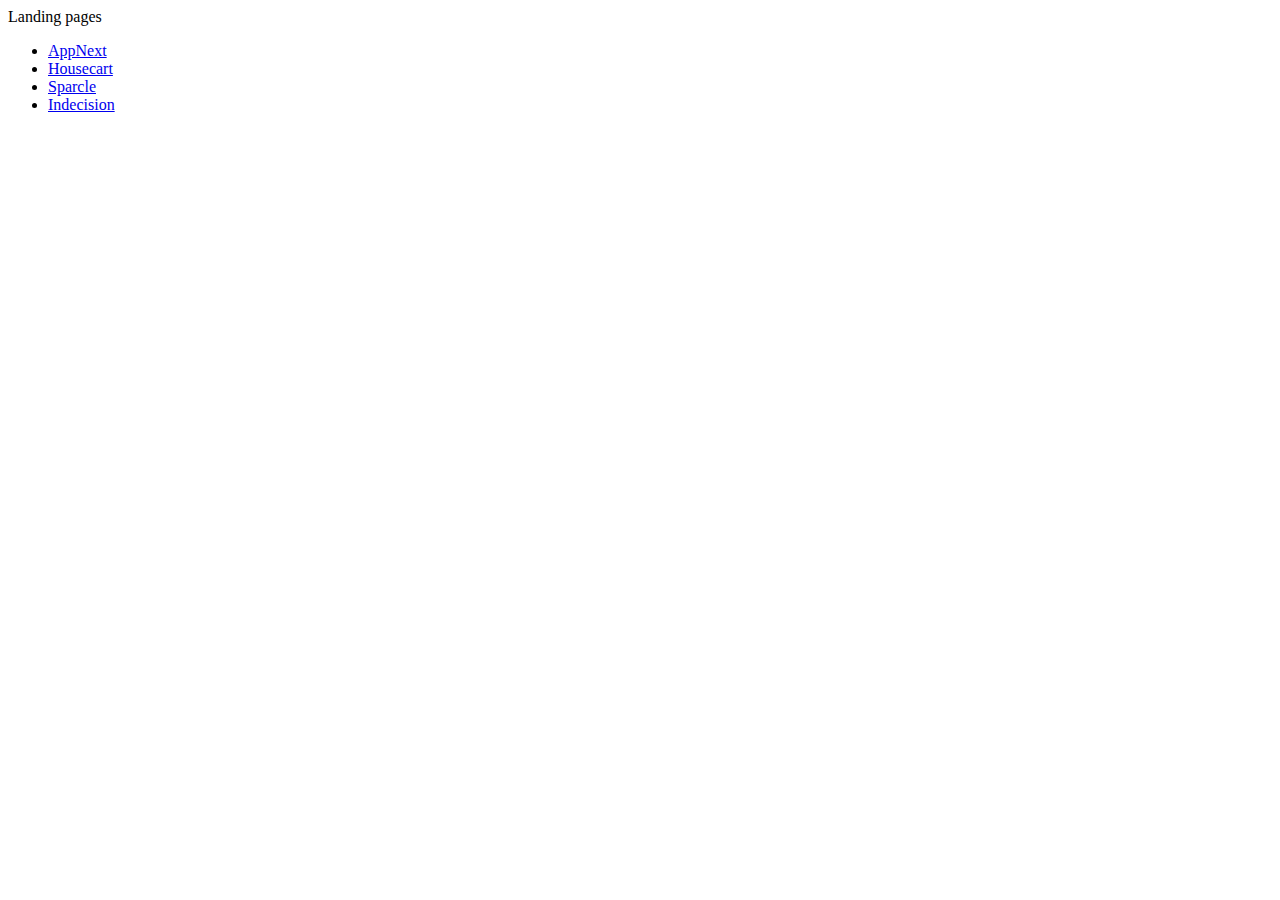
<file: index.html>
<!DOCTYPE html>
<html lang="en">
<head>
    <meta charset="UTF-8">
    <meta name="viewport" content="width=device-width, initial-scale=1.0">
    <meta http-equiv="X-UA-Compatible" content="ie=edge">
    <title>Landing pages</title>
</head>
<body>
    Landing pages
    <ul>
        <li><a href="AppNest/index.html">AppNext</a></li>
        <li><a href="Housecart/index.html">Housecart</a></li>
        <li><a href="Sparcle/index.html">Sparcle</a></li>
        <li><a href="Indecision/index.html">Indecision</a></li>
    </ul>
</body>
</html>
</file>
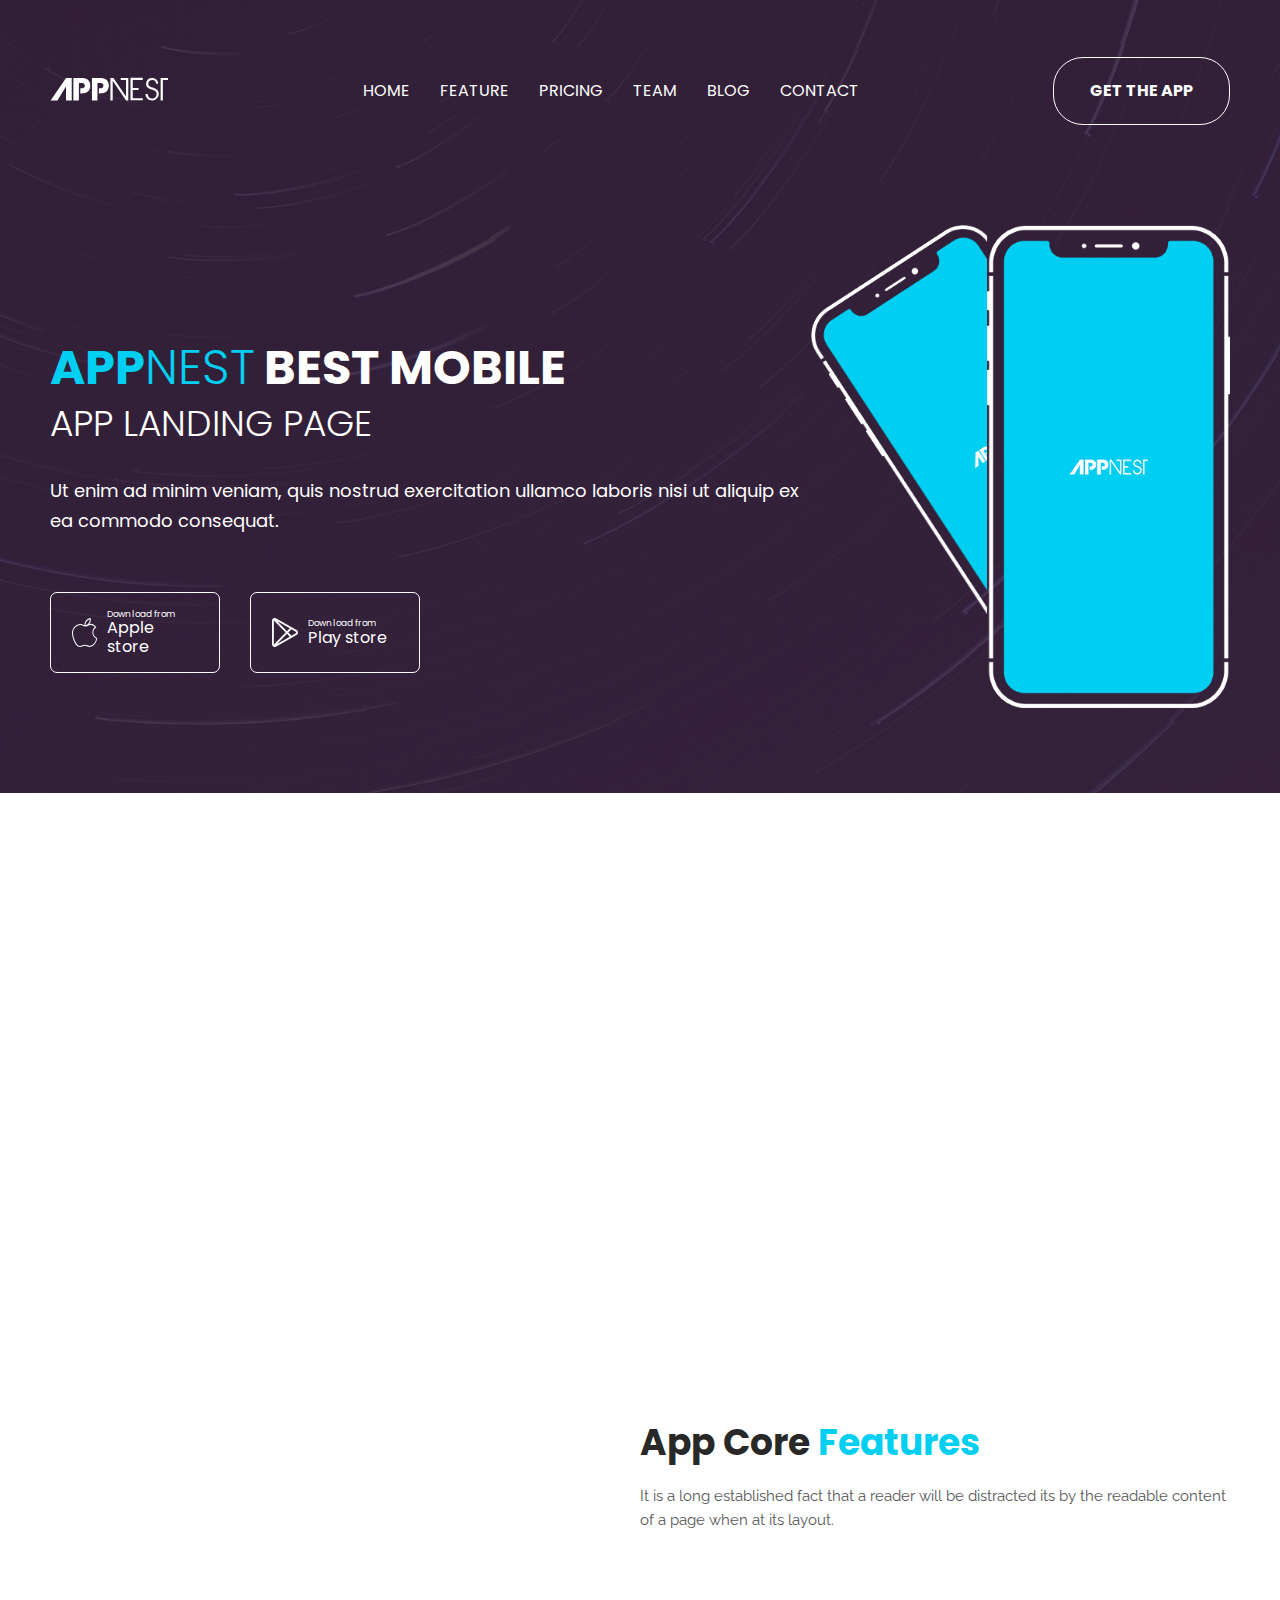
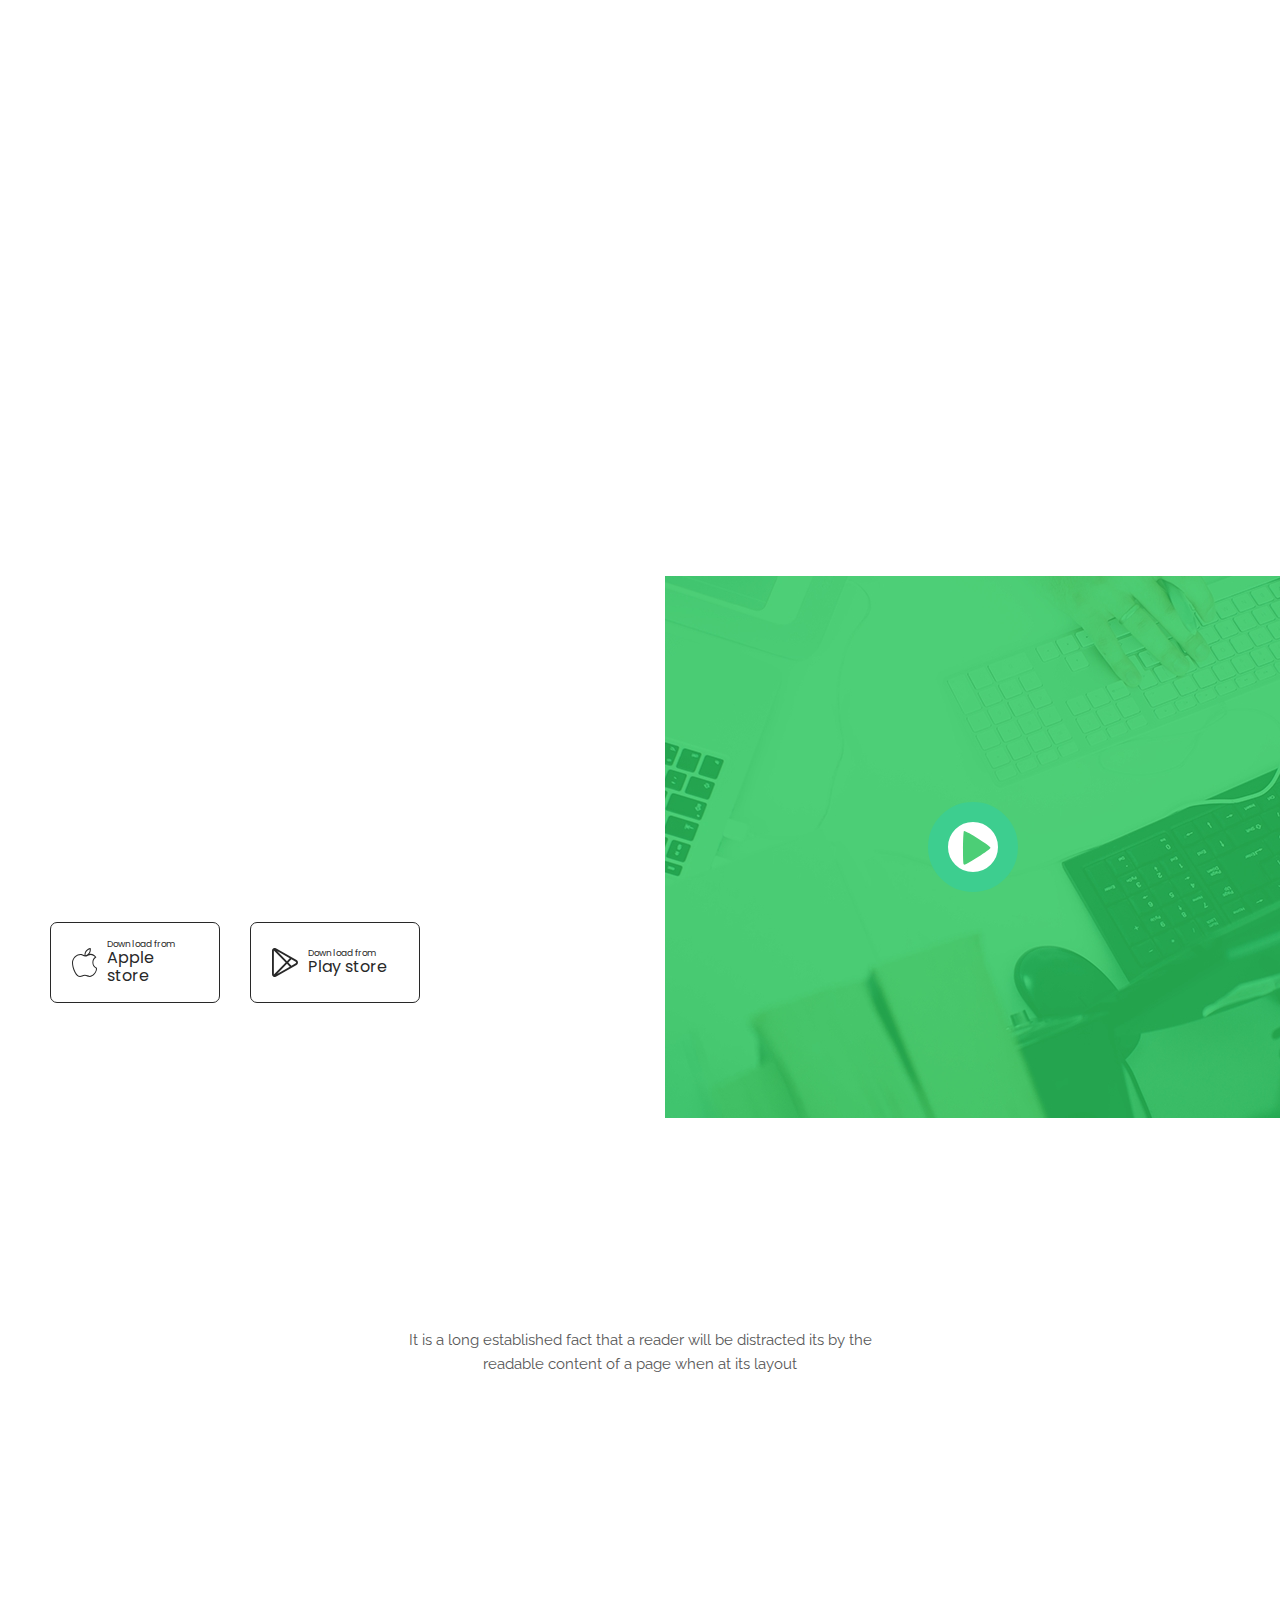
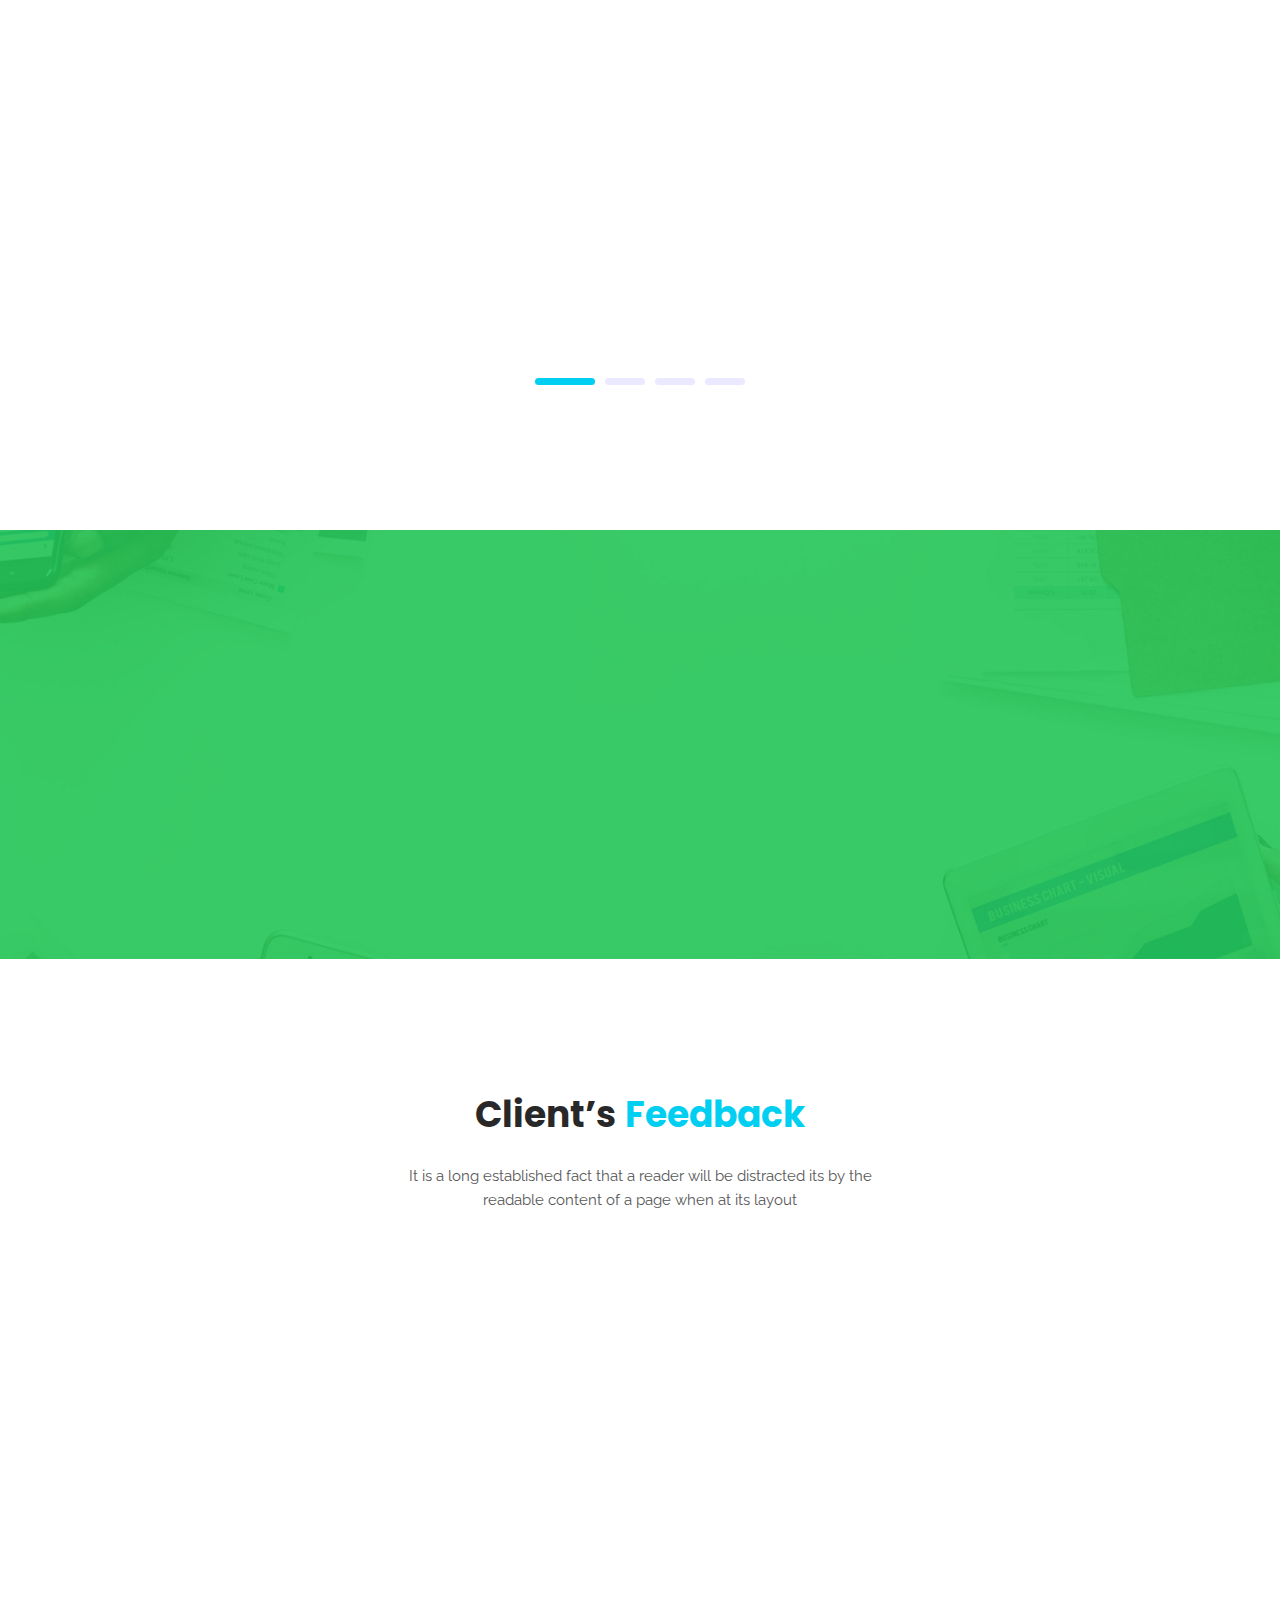
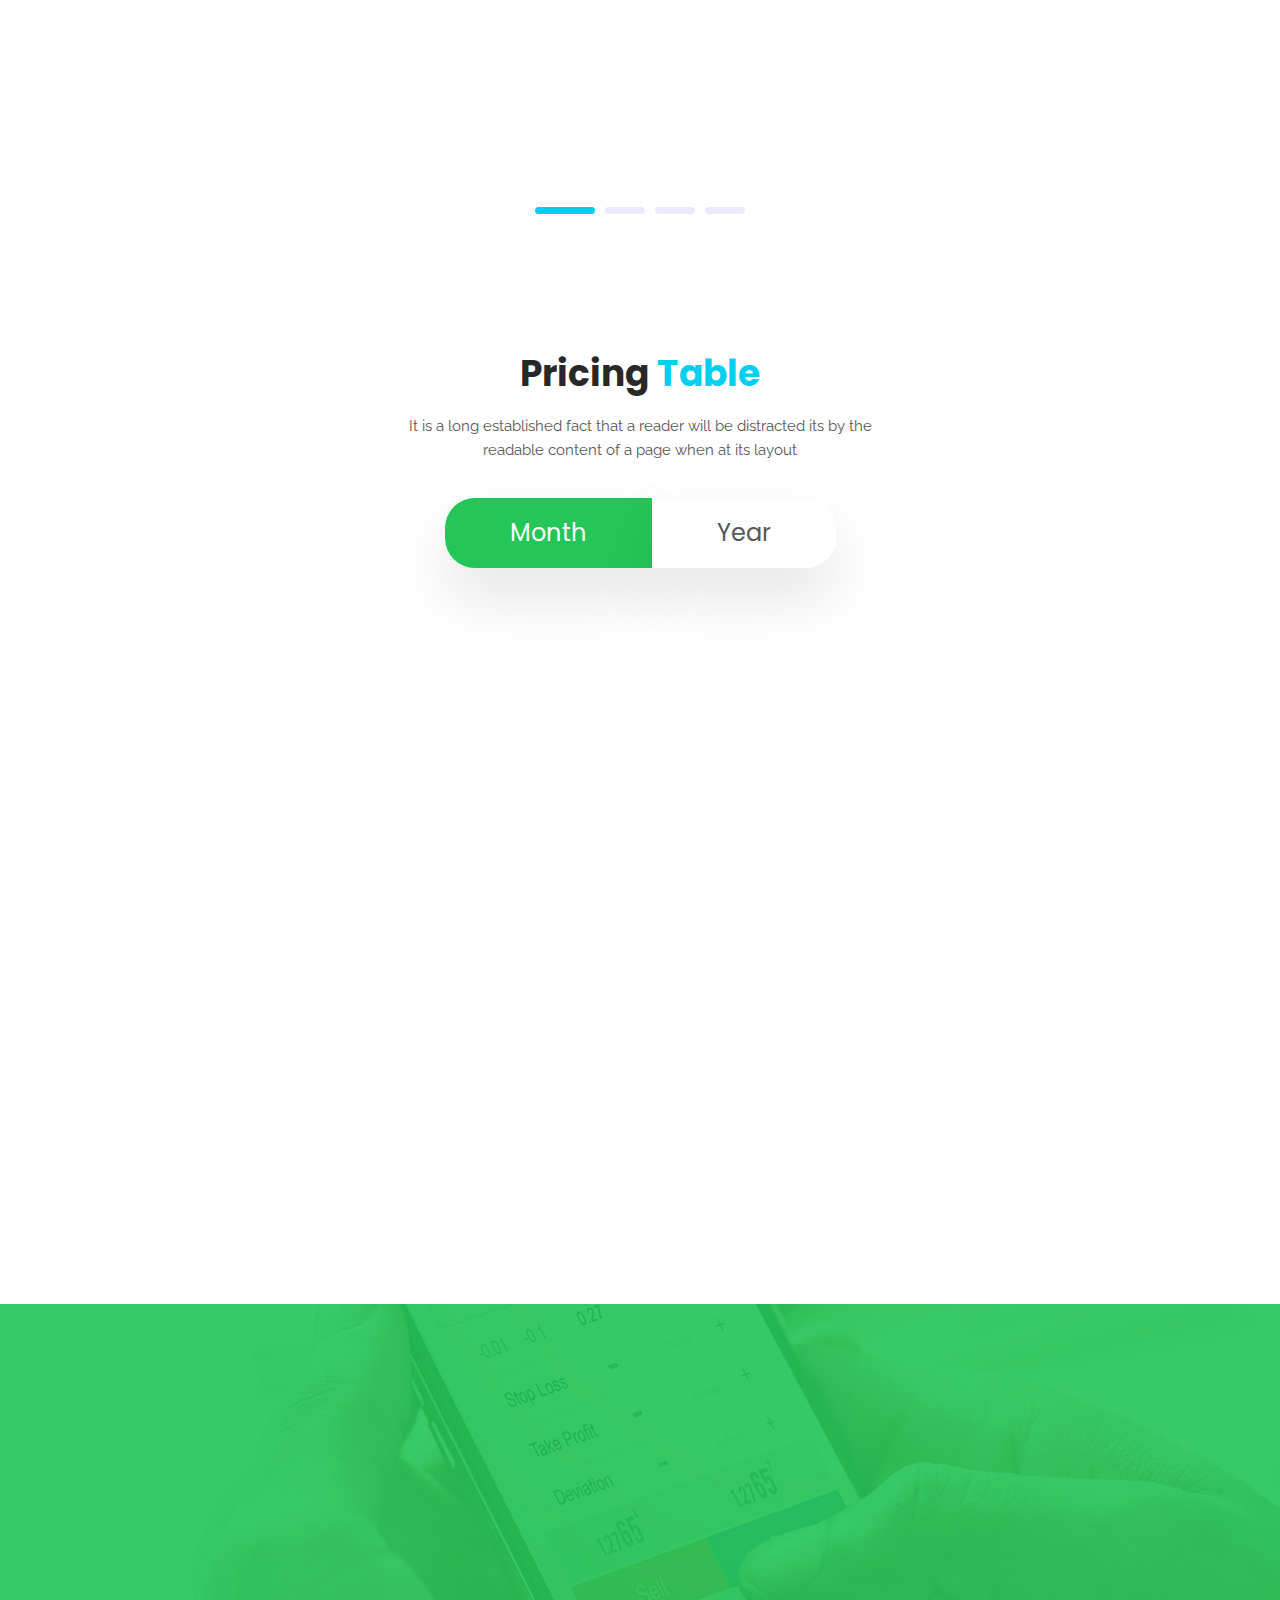
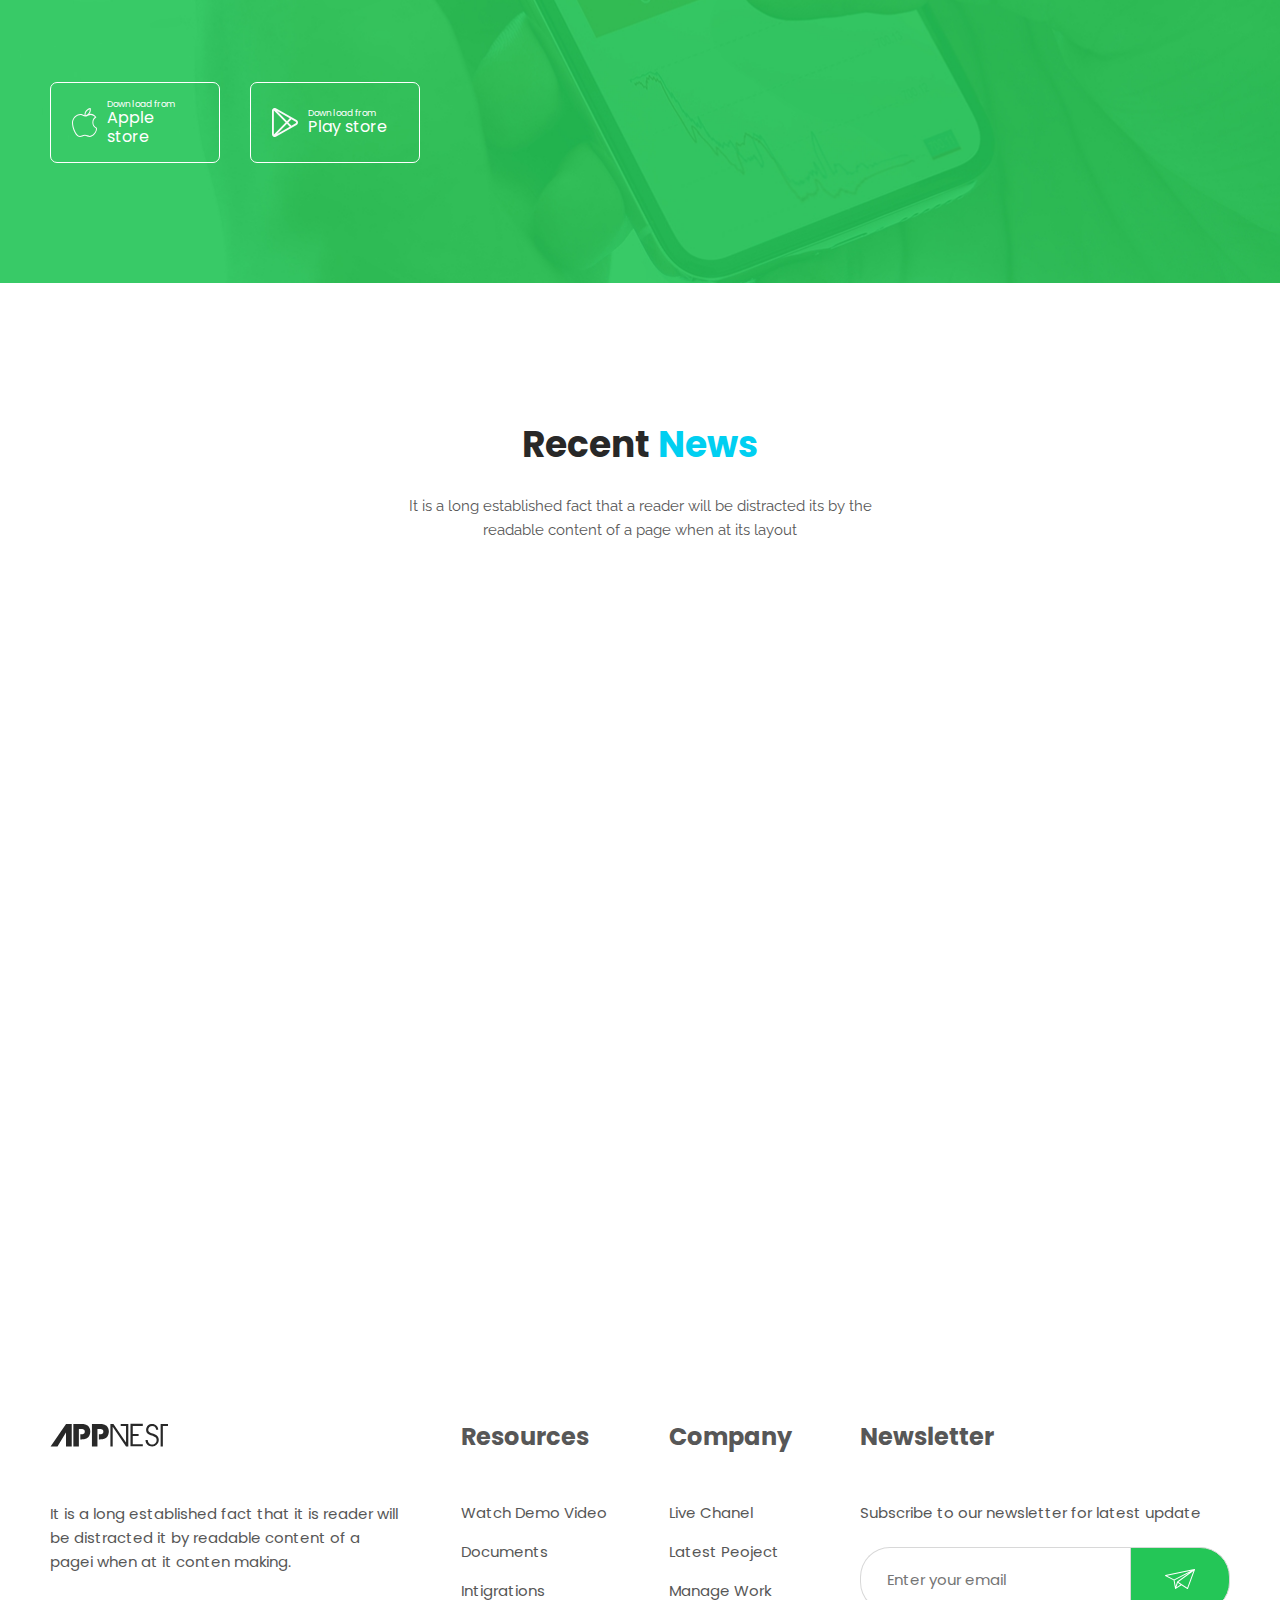
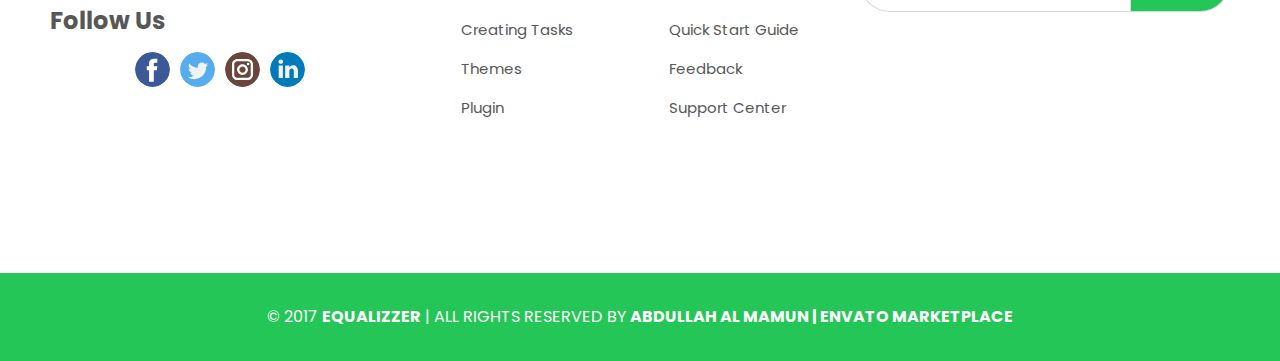
<file: AppNest/index.html>
<!DOCTYPE html><html lang="en"><head><meta charset="UTF-8"><meta name="viewport" content="width=device-width,initial-scale=1"><meta http-equiv="X-UA-Compatible" content="ie=edge"><title>App Nest</title><link rel="stylesheet" href="css/styles.min.css"><link href="https://fonts.googleapis.com/css?family=Poppins:300,400,700&display=swap" rel="stylesheet"><link href="https://fonts.googleapis.com/css?family=Raleway:400,500&display=swap" rel="stylesheet"></head><body id="body"><header id="head" class="section head"><div class="header"><a href="#" class="header__logo"><img src="icons/logo.svg" alt="logo"></a><ul class="header__nav"><li><a href="#" class="header__nav-link">Home</a></li><li><a href="#" class="header__nav-link">Feature</a></li><li><a href="#" class="header__nav-link">Pricing</a></li><li><a href="#" class="header__nav-link">Team</a></li><li><a href="#" class="header__nav-link">Blog</a></li><li><a href="#" class="header__nav-link">Contact</a></li></ul><a href="#" class="header__get-link" title="Get the app">Get the app</a></div><div class="head-promo"><div class="head-promo__body"><h1 class="head-promo__title fadeInRight animated wow"><span class="blue">App<span class="thin">nest</span></span> Best Mobile</h1><h2 class="head-promo__subtitle fadeInRight animated wow" data-wow-delay="0.4s">App Landing Page</h2><div class="head-promo__descr">Ut enim ad minim veniam, quis nostrud exercitation ullamco laboris nisi ut aliquip ex ea commodo consequat.</div><div class="store-links"><a href="#" class="store-link"><img src="icons/apple.svg" alt="Apple store" class="store-link__img"><div class="store-link__body">Download from <span>Apple store</span></div></a><a href="#" class="store-link"><img src="icons/play_store.svg" alt="Play store" class="store-link__img"><div class="store-link__body">Download from <span>Play store</span></div></a></div></div><div class="head-promo__img"><img src="img/iPhone_2x.png" alt="iphone"></div></div></header><div id="list" class="section list"><div class="list__item fadeInLeft animated wow" data-wow-delay="0.2s"><div class="list__item-symbol"><div class="list__item-circle"><div class="list__item-img"><img src="icons/item_1.svg" alt="item_1"></div></div></div><div class="list__item-body"><div class="list__item-title">Clean Design</div><div class="list__item-descr">Lorem has survived not only five top centuries, but also the leap intoelect typesetting changed.</div></div></div><div class="list__item fadeInUp animated wow" data-wow-delay="0.2s"><div class="list__item-symbol"><div class="list__item-circle"><div class="list__item-img"><img src="icons/item_2.svg" alt="item_2"></div></div></div><div class="list__item-body"><div class="list__item-title">User Friendly</div><div class="list__item-descr">Lorem has survived not only five top centuries, but also the leap intoelect typesetting changed.</div></div></div><div class="list__item fadeInUp animated wow" data-wow-delay="0.2s"><div class="list__item-symbol"><div class="list__item-circle"><div class="list__item-img"><img src="icons/item_3.svg" alt="item_3"></div></div></div><div class="list__item-body"><div class="list__item-title">Easy to Use</div><div class="list__item-descr">Lorem has survived not only five top centuries, but also the leap intoelect typesetting changed.</div></div></div><div class="list__item fadeInRight animated wow" data-wow-delay="0.2s"><div class="list__item-symbol"><div class="list__item-circle"><div class="list__item-img"><img src="icons/item_4.svg" alt="item_4"></div></div></div><div class="list__item-body"><div class="list__item-title">Branding</div><div class="list__item-descr">Lorem has survived not only five top centuries, but also the leap intoelect typesetting changed.</div></div></div></div><section id="features" class="section features"><div class="features__img fadeInLeft animated wow" data-wow-delay="0.2s"><img src="img/phone_2x.png" alt="phone_2x"></div><div class="features__body"><h2 class="title">App Core <span class="blue">Features</span></h2><div class="features__descr">It is a long established fact that a reader will be distracted its by the readable content of a page when at its layout.</div><div class="features__list"><div class="features__item fadeInRight animated wow" data-wow-delay="0.2s"><img src="icons/app_item_1.svg" alt="app_item" class="features__item-img"><div class="features__item-title">Premium Quality</div><div class="features__item-descr">Lorem has survived not only five to but also the leap.</div></div><div class="features__item fadeInRight animated wow" data-wow-delay="0.4s"><img src="icons/app_item_2.svg" alt="app_item" class="features__item-img"><div class="features__item-title">Retina Ready</div><div class="features__item-descr">Lorem has survived not only five to but also the leap.</div></div><div class="features__item fadeInRight animated wow" data-wow-delay="0.6s"><img src="icons/app_item_3.svg" alt="app_item" class="features__item-img"><div class="features__item-title">Top Class Security</div><div class="features__item-descr">Lorem has survived not only five to but also the leap.</div></div><div class="features__item fadeInRight animated wow" data-wow-delay="0.8s"><img src="icons/app_item_4.svg" alt="app_item" class="features__item-img"><div class="features__item-title">Excellent Support</div><div class="features__item-descr">Lorem has survived not only five to but also the leap.</div></div></div></div></section><section id="view" class="section view"><div class="view__body"><div class="view__wrapper"><h2 class="title fadeInLeft animated wow" data-wow-delay="0.2s">App Overview For Easy <span class="blue">Understanding</span></h2><div class="view__descr fadeInLeft animated wow" data-wow-delay="0.4s">It is a long established fact that a reader will be distracted its by the readable content of a page when at its layout. As opposed it conten making it look like readable English.</div><div class="store-links"><a href="#" class="store-link"><img src="icons/apple_black.svg" alt="Apple store" class="store-link__img"><div class="store-link__body">Download from <span>Apple store</span></div></a><a href="#" class="store-link"><img src="icons/play_store_black.svg" alt="Play store" class="store-link__img"><div class="store-link__body">Download from <span>Play store</span></div></a></div></div></div><div class="view__video"><button class="view__button"></button></div></section><section id="screen" class="section screen"><h2 class="title fadeInUp animated wow">Awesome <span class="blue">Screenshots</span></h2><div class="screen__descr">It is a long established fact that a reader will be distracted its by the readable content of a page when at its layout</div><div class="screen__list owl-carousel"><div class="screen__item fadeInLeft wow animated" data-wow-delay="0.2s"><div class="screen__overlay"><a href="#" class="screen__link">+</a></div><img src="img/screen_1.jpg" alt="screen_1"></div><div class="screen__item fadeInUp wow animated" data-wow-delay="0.2s"><div class="screen__overlay"><a href="#" class="screen__link">+</a></div><img src="img/screen_2.jpg" alt="screen_2"></div><div class="screen__item fadeInUp wow animated" data-wow-delay="0.2s"><div class="screen__overlay"><a href="#" class="screen__link">+</a></div><img src="img/screen_3.jpg" alt="screen_3"></div><div class="screen__item fadeInRight wow animated" data-wow-delay="0.2s"><div class="screen__overlay"><a href="#" class="screen__link">+</a></div><img src="img/screen_2.jpg" alt="screen_4"></div></div></section><div class="section users" id="users"><div class="users__list bounce animated wow" data-wow-delay="0.3s"><div class="users__item"><div class="users__wrapper"><img src="icons/250k_item.svg" alt="item" class="users__img"><div class="users__text"><span>250k</span> App Download</div></div></div><div class="users__item"><div class="users__wrapper"><img src="icons/100k_item.svg" alt="item" class="users__img"><div class="users__text"><span>100k</span> Active Users</div></div></div><div class="users__item"><div class="users__wrapper"><img src="icons/20+_item.svg" alt="item" class="users__img"><div class="users__text"><span>20+</span> Best Awards</div></div></div><div class="users__item"><div class="users__wrapper"><img src="icons/95_item.svg" alt="item" class="users__img"><div class="users__text"><span>95%</span> Happy Users</div></div></div></div></div><section id="feedback" class="section feedback"><h2 class="title">Client’s <span class="blue">Feedback</span></h2><div class="feedback__descr">It is a long established fact that a reader will be distracted its by the readable content of a page when at its layout</div><div class="feedback__clients owl-carousel"><div class="feedback-client flipInY animated wow" data-wow-delay="0.2s"><img src="img/client_1.png" alt="client_photo" class="feedback-client__img"><div class="feedback-client__name">Robert Colin</div><div class="feedback-client__company">Repto inc</div><div class="feedback-client__descr">Lorem Ipsum is simply dummy teix of the printing and typesetting ind Lorem has book.</div><div class="feedback-client__stars"><img src="icons/star.svg" alt="star"> <img src="icons/star.svg" alt="star"> <img src="icons/star.svg" alt="star"> <img src="icons/star.svg" alt="star"> <img src="icons/star.svg" alt="star"></div></div><div class="feedback-client flipInY animated wow" data-wow-delay="0.4s"><img src="img/client_2.png" alt="client_photo" class="feedback-client__img"><div class="feedback-client__name">Harry Cane</div><div class="feedback-client__company">Microsoft</div><div class="feedback-client__descr">Lorem Ipsum is simply dummy teix of the printing and typesetting ind Lorem has book.</div><div class="feedback-client__stars"><img src="icons/star.svg" alt="star"> <img src="icons/star.svg" alt="star"> <img src="icons/star.svg" alt="star"> <img src="icons/star.svg" alt="star"> <img src="icons/star.svg" alt="star"></div></div><div class="feedback-client flipInY animated wow" data-wow-delay="0.6s"><img src="img/client_3.png" alt="client_photo" class="feedback-client__img"><div class="feedback-client__name">Silve Adams</div><div class="feedback-client__company">Quark inc</div><div class="feedback-client__descr">Lorem Ipsum is simply dummy teix of the printing and typesetting industry. Lorem is Ipsum has been</div><div class="feedback-client__stars"><img src="icons/star.svg" alt="star"> <img src="icons/star.svg" alt="star"> <img src="icons/star.svg" alt="star"> <img src="icons/star.svg" alt="star"> <img src="icons/star.svg" alt="star"></div></div><div class="feedback-client flipInY animated wow" data-wow-delay="0.8s"><img src="img/client_2.png" alt="client_photo" class="feedback-client__img"><div class="feedback-client__name">Harry Cane</div><div class="feedback-client__company">Microsoft</div><div class="feedback-client__descr">Lorem Ipsum is simply dummy teix of the printing and typesetting ind Lorem has book.</div><div class="feedback-client__stars"><img src="icons/star.svg" alt="star"> <img src="icons/star.svg" alt="star"> <img src="icons/star.svg" alt="star"> <img src="icons/star.svg" alt="star"> <img src="icons/star.svg" alt="star"></div></div></div></section><section id="table" class="section table"><h2 class="title">Pricing <span class="blue">Table</span></h2><div class="table__descr">It is a long established fact that a reader will be distracted its by the readable content of a page when at its layout</div><div class="table__nav"><button class="table__nav-btn table__nav-btn_active">Month</button> <button class="table__nav-btn">Year</button></div><div class="table__list"><div class="table__item fadeInUp animated wow" data-wow-delay="0.2s"><div class="table__item-title">Starter</div><div class="table__item-price">$50</div><div class="table__item-period">Monthly</div><ul class="table__item-list"><li>10 GB file storage</li><li>10 Workspaces</li><li>Enhanced Security</li><li>20 Projects per month</li><li>Premium support</li></ul><button class="table__item-button">Sign Up Now</button></div><div class="table__item fadeInUp animated wow" data-wow-delay="0.6s"><div class="table__item-title">Professional</div><div class="table__item-price">$150</div><div class="table__item-period">Monthly</div><ul class="table__item-list"><li>10 GB file storage</li><li>10 Workspaces</li><li>Enhanced Security</li><li>20 Projects per month</li><li>Premium support</li></ul><button class="table__item-button">Sign Up Now</button></div><div class="table__item fadeInUp animated wow" data-wow-delay="0.4s"><div class="table__item-title">Premium</div><div class="table__item-price">$250</div><div class="table__item-period">Monthly</div><ul class="table__item-list"><li>10 GB file storage</li><li>10 Workspaces</li><li>Enhanced Security</li><li>20 Projects per month</li><li>Premium support</li></ul><button class="table__item-button">Sign Up Now</button></div></div><div class="table__list table__list_year"><div class="table__item"><div class="table__item-title">Starter</div><div class="table__item-price">$400</div><div class="table__item-period">Per year</div><ul class="table__item-list"><li>100 GB file storage</li><li>100 Workspaces</li><li>Enhanced Security</li><li>200 Projects per month</li><li>Premium support</li></ul><button class="table__item-button">Sign Up Now</button></div><div class="table__item"><div class="table__item-title">Professional</div><div class="table__item-price">$1200</div><div class="table__item-period">Per year</div><ul class="table__item-list"><li>100 GB file storage</li><li>100 Workspaces</li><li>Enhanced Security</li><li>200 Projects per month</li><li>Premium support</li></ul><button class="table__item-button">Sign Up Now</button></div><div class="table__item"><div class="table__item-title">Premium</div><div class="table__item-price">$1900</div><div class="table__item-period">Per year</div><ul class="table__item-list"><li>100 GB file storage</li><li>100 Workspaces</li><li>Enhanced Security</li><li>200 Projects per month</li><li>Premium support</li></ul><button class="table__item-button">Sign Up Now</button></div></div></section><section id="new" class="section new"><div class="new__body"><h2 class="new__title fadeInLeft animated wow" data-wow-delay="0.2s">Now Appnest avaliable Get This App Now</h2><div class="new__descr fadeInLeft animated wow" data-wow-delay="0.4s">It is a long established fact that a reader will be distracted its by the readable content of a page when at its layout. As opposed it conten making it look like readable English.</div><div class="store-links"><a href="#" class="store-link"><img src="icons/apple.svg" alt="Apple store" class="store-link__img"><div class="store-link__body">Download from <span>Apple store</span></div></a><a href="#" class="store-link"><img src="icons/play_store.svg" alt="Play store" class="store-link__img"><div class="store-link__body">Download from <span>Play store</span></div></a></div></div><div class="new__img fadeInRight animated wow" data-wow-delay="0.2s"><img src="img/new_phone.png" alt="phone"></div></section><section id="recent" class="section recent"><h2 class="title">Recent <span class="blue">News</span></h2><div class="recent__descr">It is a long established fact that a reader will be distracted its by the readable content of a page when at its layout</div><div class="recent__list"><div class="recent__item flipInX animated wow" data-wow-delay="0.2s"><img src="img/recent_1.jpg" alt="news" class="recent__img"><div class="recent__body"><div class="recent__item-title">Exclusive Post For You</div><div class="recent__info"><span>Posted By</span> : Admin | 07 Sep, 2018</div><div class="recent__item-descr">Ut enim ad minim veniquis nostrud lieon tear exercitation ullamco.If you use this site to donating a bandwidth bill.</div><a href="#" class="recent__link">Read More</a></div></div><div class="recent__item flipInX animated wow" data-wow-delay="0.6s"><img src="img/recent_2.jpg" alt="news" class="recent__img"><div class="recent__body"><div class="recent__item-title">Design Theory</div><div class="recent__info"><span>Posted By</span> : Admin | 07 Sep, 2018</div><div class="recent__item-descr">Ut enim ad minim veniquis nostrud lieon tear exercitation ullamco.If you use this site to donating a bandwidth bill.</div><a href="#" class="recent__link">Read More</a></div></div><div class="recent__item flipInX animated wow" data-wow-delay="0.4s"><img src="img/recent_3.jpg" alt="news" class="recent__img"><div class="recent__body"><div class="recent__item-title">Techknology & Ideas</div><div class="recent__info"><span>Posted By</span> : Admin | 07 Sep, 2018</div><div class="recent__item-descr">Ut enim ad minim veniquis nostrud lieon tear exercitation ullamco.If you use this site to donating a bandwidth bill.</div><a href="#" class="recent__link">Read More</a></div></div></div></section><div id="officials" class="section officials"><div class="officials__wrapper"><div class="officials__item"><a href="#" class="officials__logo"><img src="icons/logo_black.svg" alt="logo"></a><div class="officials__body"><div class="officials__descr">It is a long established fact that it is reader will be distracted it by readable content of a pagei when at it conten making.</div><div class="officials__title">Follow Us</div><div class="officials__links"><a href="#" class="officials__link" title="Facebook"></a> <a href="#" class="officials__link" title="Twitter"></a> <a href="#" class="officials__link" title="Instagram"></a> <a href="#" class="officials__link" title="Linkedin"></a></div></div></div><div class="officials__item"><div class="officials__title">Resources</div><div class="officials__body"><ul class="officials__list"><li>Watch Demo Video</li><li>Documents</li><li>Intigrations</li><li>Creating Tasks</li><li>Themes</li><li>Plugin</li></ul></div></div><div class="officials__item"><div class="officials__title">Company</div><div class="officials__body"><ul class="officials__list"><li>Live Chanel</li><li>Latest Peoject</li><li>Manage Work</li><li>Quick Start Guide</li><li>Feedback</li><li>Support Center</li></ul></div></div><div class="officials__item"><div class="officials__title">Newsletter</div><div class="officials__body"><div class="officials__text">Subscribe to our newsletter for latest update</div><form class="officials__form"><input type="email" placeholder="Enter your email"> <button></button></form></div></div></div></div><footer id="footer" class="section footer"><div class="footer__rights">© 2017 <span>Equalizzer</span> | All Rights Reserved By <span>Abdullah Al Mamun | Envato Marketplace</span></div></footer><script src="https://code.jquery.com/jquery-3.4.1.min.js"></script><script src="js/owl.carousel.min.js"></script><script src="js/wow.min.js"></script><script src="js/script.min.js"></script></body></html>
</file>
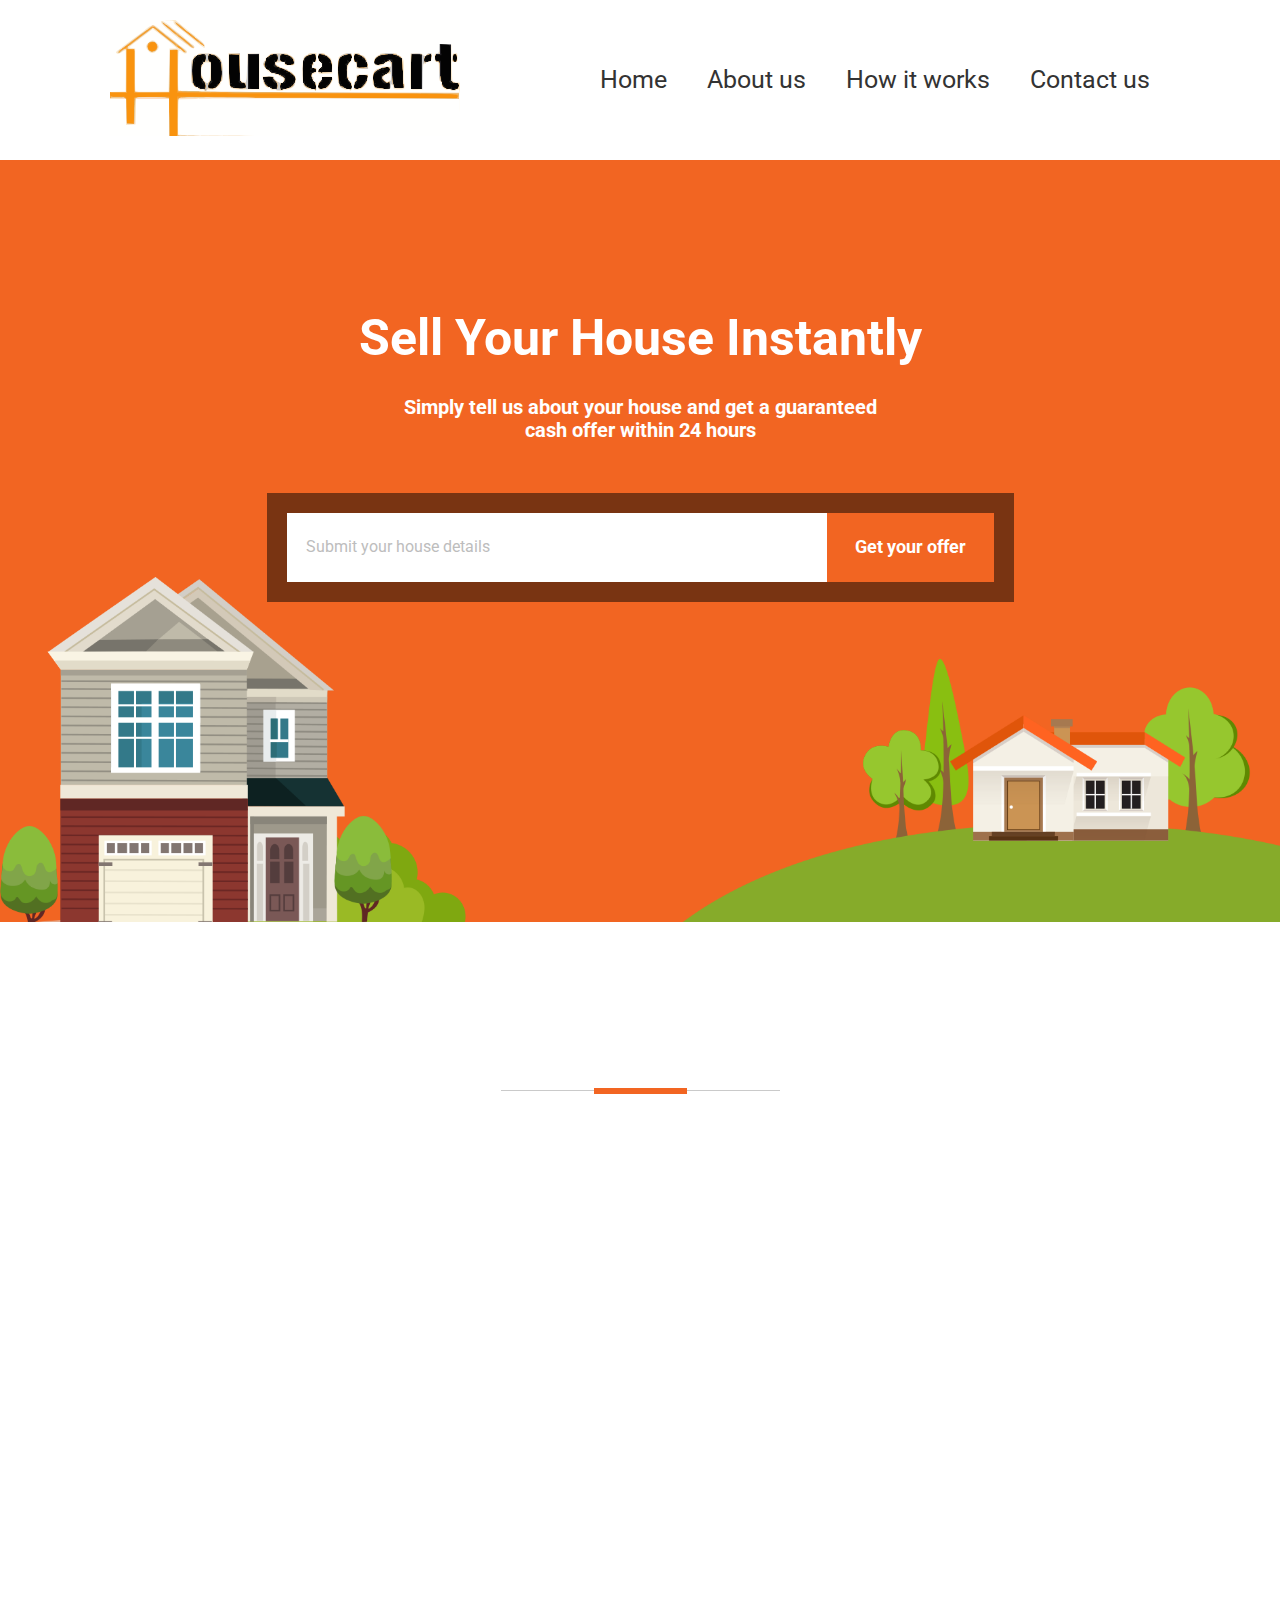
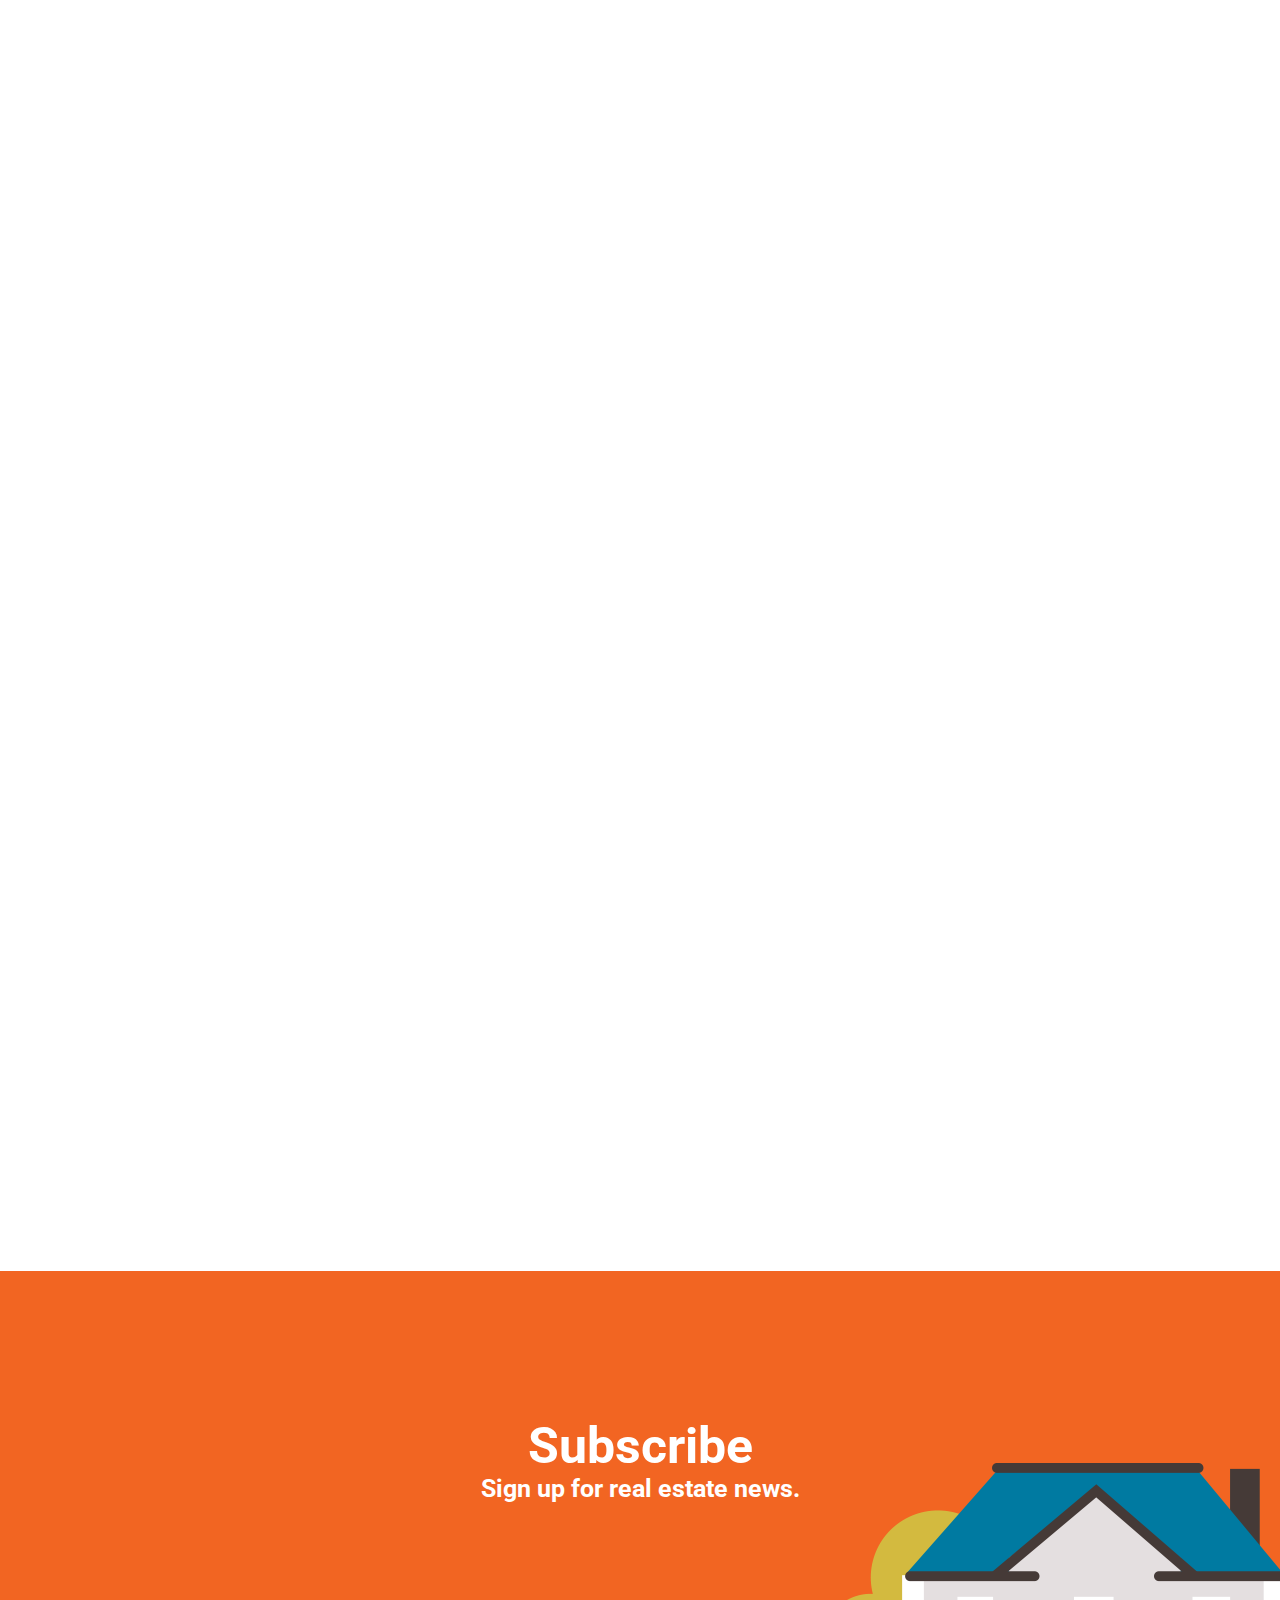
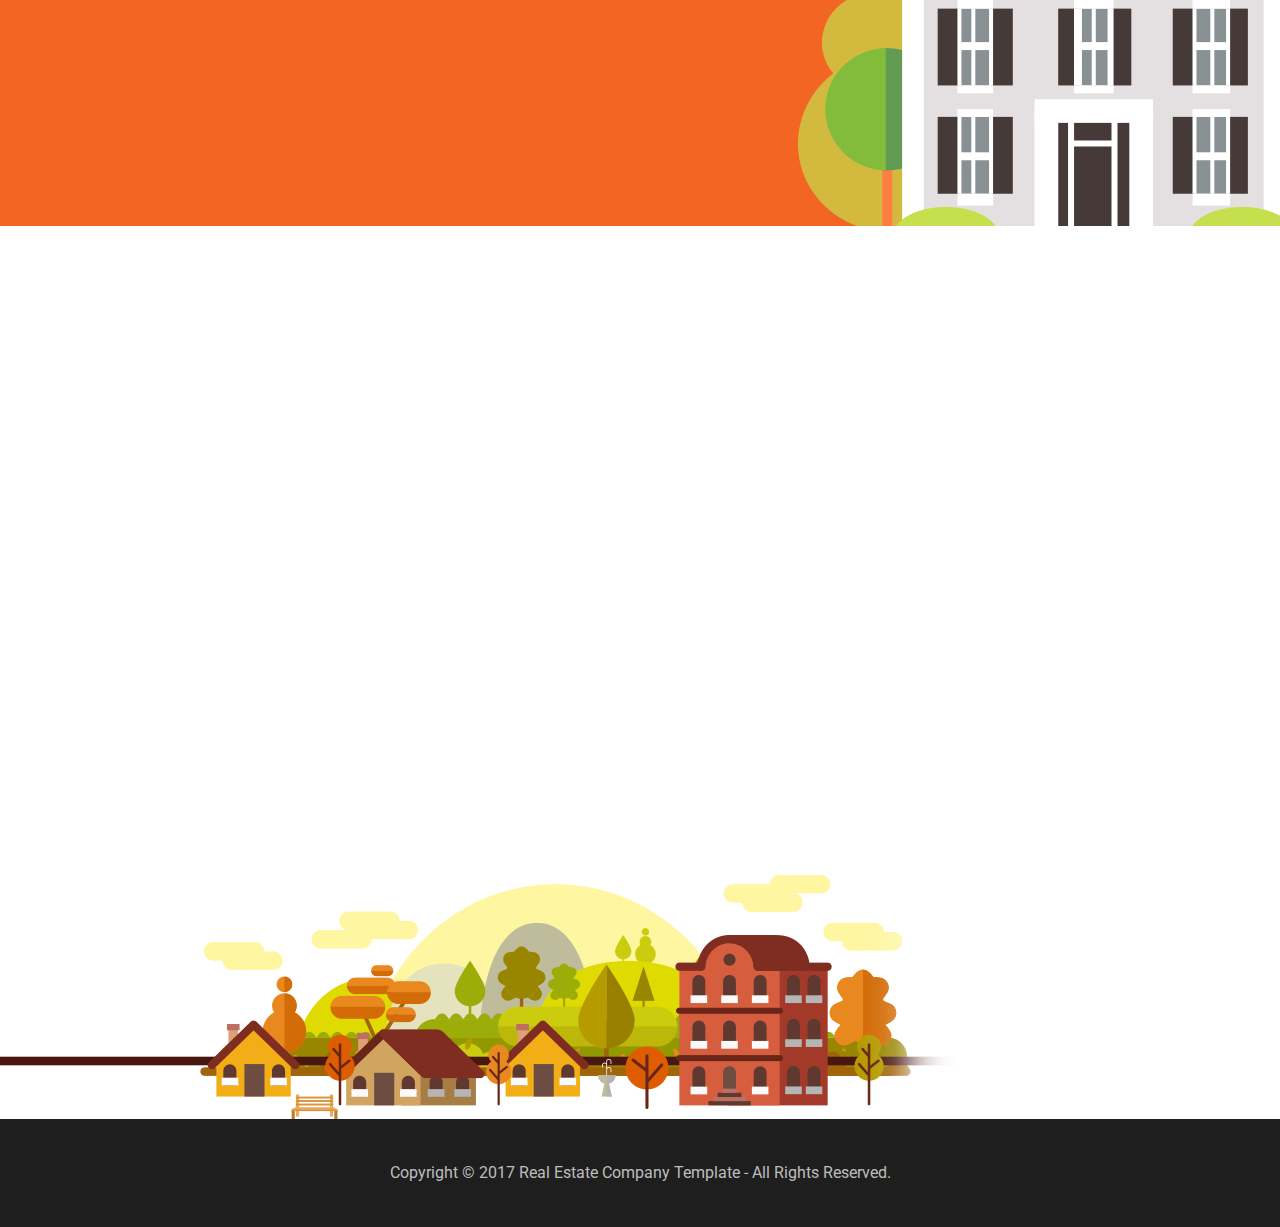
<file: Housecart/index.html>
<!DOCTYPE html><html lang="en"><head><meta charset="UTF-8"><meta name="viewport" content="width=device-width,initial-scale=1"><meta http-equiv="X-UA-Compatible" content="ie=edge"><title>Housecart</title><link rel="stylesheet" href="css/styles.min.css"><link href="https://fonts.googleapis.com/css?family=Roboto:400,500,700&display=swap&subset=cyrillic" rel="stylesheet"></head><body><header class="section header"><a href="#" class="header__logo"><img src="img/logo.svg" alt="logo"></a><nav><ul class="header__list"><li><a href="#" class="header__link">Home</a></li><li><a href="#" class="header__link">About us</a></li><li><a href="#" class="header__link">How it works</a></li><li><a href="#" class="header__link">Contact us</a></li></ul></nav></header><section class="section promo"><h1 class="title flipInX animated wow" data-wow-delay=".2s">Sell Your House Instantly</h1><div class="promo__descr">Simply tell us about your house and get a guaranteed cash offer within 24 hours</div><div class="promo__form lightSpeedIn animated wow" data-wow-delay=".2s"><form class="form"><input class="input" type="text" placeholder="Submit your house details"> <button class="btn btn_promed">Get your offer</button></form></div></section><section class="section features"><h2 class="title title_black fadeInUp animated wow" data-wow-delay=".3s">Key Features</h2><div class="features__separator"><div></div><div></div><div></div></div><div class="features__list"><div class="features__item fadeInLeft animated wow" data-wow-delay=".5s"><div class="features__img"><img src="icons/feature_1.svg" alt="feature_1"></div><div class="feature__content"><div class="features__title">No Viewing or Showing to Stragers</div><div class="features__descr">Nervous about your property adventure? Don’t be. Whether you're getting ready to buy or sell, in the middle of it, or just looking for some answers, our top-notch skills ensure you get the best experience possible. It’s what we love to do.</div></div></div><div class="features__item fadeInUp animated wow" data-wow-delay=".5s"><div class="features__img"><img src="icons/feature_2.svg" alt="feature_2"></div><div class="features__content"><div class="features__title">Save Thousands of Dollars in Agent fees</div><div class="features__descr">Large or small, condo or mansion, we can find it and get it for you at the price that's right. TICs? Fixer-uppers? Luxury? We can help with all of it. We always have a current list of available properties for you to check out.</div></div></div><div class="features__item fadeInRight animated wow" data-wow-delay=".5s"><div class="features__img"><img src="icons/feature_3.svg" alt="feature_3"></div><div class="features__content"><div class="features__title">No Viewing or Showing to Stragers</div><div class="features__descr">Nervous about your property adventure? Don’t be. Whether you're getting ready to buy or sell, in the middle of it, or just looking for some answers, our top-notch skills ensure you get the best experience possible. It’s what we love to do.</div></div></div></div></section><section class="section steps"><div class="steps-outer"><div class="steps__video fadeInLeft animated wow" data-wow-delay=".3s"><img src="img/steps.jpg" alt="video" class="steps__img"> <a href="#" class="steps__link"></a></div><div class="steps__content"><h2 class="title title_black fadeInUpBig animated wow">3 Easy Steps</h2><div class="steps__list"><div class="steps__item fadeInRight animated wow" data-wow-delay=".3s"><div class="steps__item-num">01</div><div class="steps__item-content"><div class="steps__item-title">Submit your house details</div><div class="steps__item-descr">Fill a quick form with details of your house</div></div></div><div class="steps__item fadeInRight animated wow" data-wow-delay=".5s"><div class="steps__item-num">02</div><div class="steps__item-content"><div class="steps__item-title">Receive an Offer in 24 hours</div><div class="steps__item-descr">We review your details and submit you all cash offer based on market price</div></div></div><div class="steps__item fadeInRight animated wow" data-wow-delay=".7s"><div class="steps__item-num">03</div><div class="steps__item-content"><div class="steps__item-title">You Accept and Close3</div><div class="steps__item-descr">You can accept the offer, from offer to close within 3 days</div></div></div></div></div></div></section><section class="section qa"><div class="qa__list"><div class="qa__item flipInY animated wow" data-wow-delay=".3s"><div class="qa__item-title">Quastions</div><div class="qa__item-point">How long will it take to sell?</div><div class="qa__item-point">Do I have to repair my house before selling?</div><div class="qa__item-point">Do I have to pay for any advertising fees?</div></div><div class="qa__item flipInY animated wow" data-wow-delay=".5s"><div class="qa__item-title">Housecart</div><div class="qa__item-point">From offer to close 3-4 days</div><div class="qa__item-point">Not at all We take care of all your repairs.</div><div class="qa__item-point">No at all There is no advertising fee, we buy your house as it is</div></div><div class="qa__item flipInY animated wow" data-wow-delay=".7s"><div class="qa__item-title">Traditional real estate</div><div class="qa__item-point">Typically 90 days and even more</div><div class="qa__item-point">Always You will have to repair and make your house attractive house before selling</div><div class="qa__item-point">Usually $2000 plus agent fees On average you will end up spending upwards of $10k</div></div></div></section><section class="section subscribe"><h2 class="title">Subscribe</h2><div class="subscribe__subtitle">Sign up for real estate news.</div><div class="subscribe__form lightSpeedIn animated wow" data-wow-delay=".3s"><form class="form"><input type="text" class="input input_subscribed" placeholder="Enter your email address"> <button class="btn btn_subscribed">Submit</button></form></div></section><section class="section sell"><div class="sell-outer"><div class="sell__instantly fadeInLeft animated wow" data-wow-delay=".5s"><h2 class="sell__title">Sell Your House Instantly</h2><div class="sell__descr">Simply tell us about your house and get a guaranteed cash offer within 24 hours</div><form class="sell__form-instantly"><input type="text" placeholder="Submit your house details"> <button class="btn btn_instant">Get your offer</button></form></div><div class="sell__getintouch fadeInRight animated wow" data-wow-delay=".5s"><div class="sell__subtitle">Get in Touch</div><form class="sell__form-getintouch"><input name="name" type="text" placeholder="Your name"> <input name="email" type="email" placeholder="Your email address"> <input name="number" type="tel" placeholder="Your phone number"> <input name="subject" type="text" placeholder="Subject"> <textarea name="message" placeholder="Leave a message">

                    </textarea> <button class="btn btn_getintouch">Submit Now</button></form></div></div></section><footer class="section footer"><div class="footer__rights">Copyright © 2017 Real Estate Company Template - All Rights Reserved.</div></footer><script src="js/wow.min.js"></script><script src="js/script.min.js"></script></body></html>
</file>
<file: AppNest/css/styles.min.css>
/*! normalize.css v8.0.1 | MIT License | github.com/necolas/normalize.css */html{line-height:1.15;-webkit-text-size-adjust:100%}body{margin:0}main{display:block}h1{font-size:2em;margin:.67em 0}hr{box-sizing:content-box;height:0;overflow:visible}pre{font-family:monospace,monospace;font-size:1em}a{background-color:transparent}abbr[title]{border-bottom:none;text-decoration:underline;-webkit-text-decoration:underline dotted;text-decoration:underline dotted}b,strong{font-weight:bolder}code,kbd,samp{font-family:monospace,monospace;font-size:1em}small{font-size:80%}sub,sup{font-size:75%;line-height:0;position:relative;vertical-align:baseline}sub{bottom:-.25em}sup{top:-.5em}img{border-style:none}button,input,optgroup,select,textarea{font-family:inherit;font-size:100%;line-height:1.15;margin:0}button,input{overflow:visible}button,select{text-transform:none}[type=button],[type=reset],[type=submit],button{-webkit-appearance:button}[type=button]::-moz-focus-inner,[type=reset]::-moz-focus-inner,[type=submit]::-moz-focus-inner,button::-moz-focus-inner{border-style:none;padding:0}[type=button]:-moz-focusring,[type=reset]:-moz-focusring,[type=submit]:-moz-focusring,button:-moz-focusring{outline:1px dotted ButtonText}fieldset{padding:.35em .75em .625em}legend{box-sizing:border-box;color:inherit;display:table;max-width:100%;padding:0;white-space:normal}progress{vertical-align:baseline}textarea{overflow:auto}[type=checkbox],[type=radio]{box-sizing:border-box;padding:0}[type=number]::-webkit-inner-spin-button,[type=number]::-webkit-outer-spin-button{height:auto}[type=search]{-webkit-appearance:textfield;outline-offset:-2px}[type=search]::-webkit-search-decoration{-webkit-appearance:none}::-webkit-file-upload-button{-webkit-appearance:button;font:inherit}details{display:block}summary{display:list-item}template{display:none}[hidden]{display:none}h1,h2,h3,h4,h5,h6,p,ul{margin:0;padding:0}button,input,textarea{outline:0;border:none}button{cursor:pointer}li{list-style-type:none}a{text-decoration:none}*{box-sizing:border-box;font-family:Poppins,sans-serif}.section{padding-left:calc(50% - 590px);padding-right:calc(50% - 590px)}.head{background:url(../img/header_promo.jpg) center center/cover no-repeat;padding-top:57px;padding-bottom:80px;color:#fff}.head a{color:#fff}.blue{color:#00cff1}.thin{font-weight:300}#body .owl-dots{display:block!important;margin-top:60px}#body .owl-dots .owl-dot{width:40px;height:7px;border-radius:8px;background-color:#ebe9ff;transition-duration:.5s;margin:0 5px}#body .owl-dots .active{width:60px;background-color:#00cff1}.owl-carousel,.owl-carousel .owl-item{-webkit-tap-highlight-color:transparent;position:relative}.owl-carousel{display:none;width:100%;z-index:1}.owl-carousel .owl-stage{position:relative;touch-action:manipulation;-moz-backface-visibility:hidden}.owl-carousel .owl-stage:after{content:".";display:block;clear:both;visibility:hidden;line-height:0;height:0}.owl-carousel .owl-stage-outer{position:relative;overflow:hidden;-webkit-transform:translate3d(0,0,0)}.owl-carousel .owl-item,.owl-carousel .owl-wrapper{-webkit-backface-visibility:hidden;-moz-backface-visibility:hidden;-ms-backface-visibility:hidden;-webkit-transform:translate3d(0,0,0);-moz-transform:translate3d(0,0,0);-ms-transform:translate3d(0,0,0)}.owl-carousel .owl-item{min-height:1px;float:left;-webkit-backface-visibility:hidden;-webkit-touch-callout:none}.owl-carousel .owl-item img{display:block;width:100%}.owl-carousel .owl-dots.disabled,.owl-carousel .owl-nav.disabled{display:none}.no-js .owl-carousel,.owl-carousel.owl-loaded{display:block}.owl-carousel .owl-dot,.owl-carousel .owl-nav .owl-next,.owl-carousel .owl-nav .owl-prev{cursor:pointer;-webkit-user-select:none;-moz-user-select:none;-ms-user-select:none;user-select:none}.owl-carousel .owl-nav button.owl-next,.owl-carousel .owl-nav button.owl-prev,.owl-carousel button.owl-dot{background:0 0;color:inherit;border:none;padding:0!important;font:inherit}.owl-carousel.owl-loading{opacity:0;display:block}.owl-carousel.owl-hidden{opacity:0}.owl-carousel.owl-refresh .owl-item{visibility:hidden}.owl-carousel.owl-drag .owl-item{touch-action:pan-y;-webkit-user-select:none;-moz-user-select:none;-ms-user-select:none;user-select:none}.owl-carousel.owl-grab{cursor:move;cursor:-webkit-grab;cursor:grab}.owl-carousel.owl-rtl{direction:rtl}.owl-carousel.owl-rtl .owl-item{float:right}.owl-carousel .animated{-webkit-animation-duration:1s;animation-duration:1s;-webkit-animation-fill-mode:both;animation-fill-mode:both}.owl-carousel .owl-animated-in{z-index:0}.owl-carousel .owl-animated-out{z-index:1}.owl-carousel .fadeOut{-webkit-animation-name:fadeOut;animation-name:fadeOut}@-webkit-keyframes fadeOut{0%{opacity:1}100%{opacity:0}}@keyframes fadeOut{0%{opacity:1}100%{opacity:0}}.owl-height{transition:height .5s ease-in-out}.owl-carousel .owl-item .owl-lazy{opacity:0;transition:opacity .4s ease}.owl-carousel .owl-item .owl-lazy:not([src]),.owl-carousel .owl-item .owl-lazy[src^=""]{max-height:0}.owl-carousel .owl-item img.owl-lazy{transform-style:preserve-3d}.owl-carousel .owl-video-wrapper{position:relative;height:100%;background:#000}.owl-carousel .owl-video-play-icon{position:absolute;height:80px;width:80px;left:50%;top:50%;margin-left:-40px;margin-top:-40px;background:url(owl.video.play.png) no-repeat;cursor:pointer;z-index:1;-webkit-backface-visibility:hidden;transition:transform .1s ease}.owl-carousel .owl-video-play-icon:hover{transform:scale(1.3,1.3)}.owl-carousel .owl-video-playing .owl-video-play-icon,.owl-carousel .owl-video-playing .owl-video-tn{display:none}.owl-carousel .owl-video-tn{opacity:0;height:100%;background-position:center center;background-repeat:no-repeat;background-size:contain;transition:opacity .4s ease}.owl-carousel .owl-video-frame{position:relative;z-index:1;height:100%;width:100%}@-webkit-keyframes flipInX{from{transform:perspective(400px) rotate3d(1,0,0,90deg);-webkit-animation-timing-function:ease-in;animation-timing-function:ease-in;opacity:0}40%{transform:perspective(400px) rotate3d(1,0,0,-20deg);-webkit-animation-timing-function:ease-in;animation-timing-function:ease-in}60%{transform:perspective(400px) rotate3d(1,0,0,10deg);opacity:1}80%{transform:perspective(400px) rotate3d(1,0,0,-5deg)}to{transform:perspective(400px)}}@keyframes flipInX{from{transform:perspective(400px) rotate3d(1,0,0,90deg);-webkit-animation-timing-function:ease-in;animation-timing-function:ease-in;opacity:0}40%{transform:perspective(400px) rotate3d(1,0,0,-20deg);-webkit-animation-timing-function:ease-in;animation-timing-function:ease-in}60%{transform:perspective(400px) rotate3d(1,0,0,10deg);opacity:1}80%{transform:perspective(400px) rotate3d(1,0,0,-5deg)}to{transform:perspective(400px)}}.flipInX{-webkit-backface-visibility:visible!important;backface-visibility:visible!important;-webkit-animation-name:flipInX;animation-name:flipInX}@-webkit-keyframes fadeInUp{from{opacity:0;transform:translate3d(0,100%,0)}to{opacity:1;transform:translate3d(0,0,0)}}@keyframes fadeInUp{from{opacity:0;transform:translate3d(0,100%,0)}to{opacity:1;transform:translate3d(0,0,0)}}.fadeInUp{-webkit-animation-name:fadeInUp;animation-name:fadeInUp}@-webkit-keyframes fadeInLeft{from{opacity:0;transform:translate3d(-100%,0,0)}to{opacity:1;transform:translate3d(0,0,0)}}@keyframes fadeInLeft{from{opacity:0;transform:translate3d(-100%,0,0)}to{opacity:1;transform:translate3d(0,0,0)}}.fadeInLeft{-webkit-animation-name:fadeInLeft;animation-name:fadeInLeft}@-webkit-keyframes fadeInRight{from{opacity:0;transform:translate3d(100%,0,0)}to{opacity:1;transform:translate3d(0,0,0)}}@keyframes fadeInRight{from{opacity:0;transform:translate3d(100%,0,0)}to{opacity:1;transform:translate3d(0,0,0)}}.fadeInRight{-webkit-animation-name:fadeInRight;animation-name:fadeInRight}@-webkit-keyframes flipInY{from{transform:perspective(400px) rotate3d(0,1,0,90deg);-webkit-animation-timing-function:ease-in;animation-timing-function:ease-in;opacity:0}40%{transform:perspective(400px) rotate3d(0,1,0,-20deg);-webkit-animation-timing-function:ease-in;animation-timing-function:ease-in}60%{transform:perspective(400px) rotate3d(0,1,0,10deg);opacity:1}80%{transform:perspective(400px) rotate3d(0,1,0,-5deg)}to{transform:perspective(400px)}}@keyframes flipInY{from{transform:perspective(400px) rotate3d(0,1,0,90deg);-webkit-animation-timing-function:ease-in;animation-timing-function:ease-in;opacity:0}40%{transform:perspective(400px) rotate3d(0,1,0,-20deg);-webkit-animation-timing-function:ease-in;animation-timing-function:ease-in}60%{transform:perspective(400px) rotate3d(0,1,0,10deg);opacity:1}80%{transform:perspective(400px) rotate3d(0,1,0,-5deg)}to{transform:perspective(400px)}}.flipInY{-webkit-backface-visibility:visible!important;backface-visibility:visible!important;-webkit-animation-name:flipInY;animation-name:flipInY}.animated{-webkit-animation-duration:1s;animation-duration:1s;-webkit-animation-fill-mode:both;animation-fill-mode:both}.animated.infinite{-webkit-animation-iteration-count:infinite;animation-iteration-count:infinite}.animated.delay-1s{-webkit-animation-delay:1s;animation-delay:1s}.animated.delay-2s{-webkit-animation-delay:2s;animation-delay:2s}.animated.delay-3s{-webkit-animation-delay:3s;animation-delay:3s}.animated.delay-4s{-webkit-animation-delay:4s;animation-delay:4s}.animated.delay-5s{-webkit-animation-delay:5s;animation-delay:5s}.animated.fast{-webkit-animation-duration:.8s;animation-duration:.8s}.animated.faster{-webkit-animation-duration:.5s;animation-duration:.5s}.animated.slow{-webkit-animation-duration:2s;animation-duration:2s}.animated.slower{-webkit-animation-duration:3s;animation-duration:3s}@media (print),(prefers-reduced-motion:reduce){.animated{-webkit-animation-duration:1ms!important;animation-duration:1ms!important;transition-duration:1ms!important;-webkit-animation-iteration-count:1!important;animation-iteration-count:1!important}}.store-links{display:flex;margin-top:56px}.store-link{padding:16px 21px;border-radius:7px;border:1px solid #fff;display:flex;justify-content:space-between;align-items:center;width:170px;transition-duration:.4s}.store-link:first-child{margin-right:30px}.store-link:hover{background-color:#24c657;border-color:#24c657;box-shadow:0 10px 60px rgba(0,0,0,.3)}.store-link__img{width:26px;height:29px;margin-right:10px}.store-link__body{font-size:9px}.store-link__body span{font-size:16px}.title{font-size:36px;font-weight:700;color:#282828}.header{display:flex;justify-content:space-between;align-items:center}.header__nav{display:flex;justify-content:space-between;align-items:center}.header__nav-link{padding:0 15px;font-size:16px;text-transform:uppercase;transition-duration:.4s}.header__nav-link:hover{color:#00cff1}.header__logo{width:118px}.header__logo img{width:100%}.header__get-link{padding:24px 36px;font-size:16px;text-transform:uppercase;font-weight:700;border-radius:30px;border:1px solid #fff;transition-duration:.4s}.header__get-link:hover{color:#00cff1;border-color:#00cff1}.head-promo{margin-top:100px;display:flex;justify-content:space-between}.head-promo__body{margin-top:115px}.head-promo__title{font-size:48px;text-transform:uppercase}.head-promo__subtitle{margin-top:7px;font-size:36px;text-transform:uppercase;font-weight:300}.head-promo__descr{font-size:18px;margin-top:32px;line-height:30px}.head-promo__img img{width:100%}.list{padding-top:100px;padding-bottom:130px;display:flex;justify-content:space-between;text-align:center}.list__item{margin-top:40px;display:flex;flex-direction:column}.list__item:nth-child(1) .list__item-img{background-color:#24c657}.list__item:nth-child(2) .list__item-img{background-color:#00cff1}.list__item:nth-child(3) .list__item-img{background-color:#ff45c4}.list__item:nth-child(4) .list__item-img{background-color:#ff9d46}.list__item-symbol{margin:0 auto;width:auto;box-shadow:0 0 10px rgba(0,0,0,.13);border-radius:100%;padding:15px}.list__item-circle{box-shadow:0 0 10px rgba(0,0,0,.13);border-radius:100%;padding:15px}.list__item-img{width:85px;height:85px;display:flex;justify-content:center;align-items:center;border-radius:100%}.list__item-title{margin-top:40px;color:#414040;font-size:18px;font-weight:700}.list__item-descr{margin-top:22px;color:#575757;font-family:Raleway;font-size:15px;line-height:24px}.features{padding-top:60px;padding-bottom:140px;display:flex;justify-content:space-between}.features__img img{width:100%}.features__body{max-width:590px}.features__descr{margin-top:20px;color:#575757;font-family:Raleway;font-size:15px;line-height:24px}.features__list{display:flex;flex-wrap:wrap;justify-content:space-between}.features__item{margin-top:72px;width:45%}.features__item-title{margin-top:39px;color:#414040;font-size:18px;font-weight:700}.features__item-descr{margin-top:22px;color:#575757;font-family:Raleway;font-size:15px;line-height:24px}.view{display:flex;padding-right:0!important;justify-content:space-between}.view a{color:#282828;border-color:#282828}.view>div{width:50%}.view__video{background:url(../img/video_promo.jpg) center center/cover no-repeat;min-height:542px;display:flex;justify-content:center;align-items:center}.view__button{width:90px;height:90px;background:url(../icons/play_icon.svg) center center no-repeat;border-radius:100%;transition-duration:.4s;border:20px solid #3dce8f}.view__button:hover{background-color:#3dce8f;box-shadow:0 0 60px #33b37b}.view__body{display:flex;align-items:center}.view__descr{margin-top:20px;max-width:480px;color:#575757;font-family:Raleway;font-size:15px;line-height:24px}.view .title{max-width:400px}.screen{padding-top:140px;padding-bottom:140px;text-align:center}.screen__descr{margin:29px auto 0 auto;max-width:470px;color:#575757;font-family:Raleway;font-size:15px;line-height:24px}.screen__list{margin-top:77px}.screen__item{position:relative}.screen__item img{width:100px}.screen__item:hover .screen__overlay{height:90%}.screen__item:hover .screen__link{opacity:1}.screen__overlay{position:absolute;top:50%;left:50%;transform:translate(-50%,-50%);width:90%;height:0;background-color:#02d0f0e1;display:flex;justify-content:center;align-items:center;transition-duration:.8s}.screen__link{opacity:0;width:55px;height:55px;text-align:center;color:#fff;font-size:48px;font-weight:300;border-radius:100%;border:2px solid #fff;transition-duration:.4s}.screen__link:hover{color:#02d0f0e1;background-color:#fff}.users{padding-top:87px;padding-bottom:87px;background:url(../img/users_promo.jpg) center center/cover no-repeat}.users__list{display:flex;justify-content:space-between;flex-wrap:wrap;padding-left:55px;padding-right:55px}.users__item{display:flex;flex-direction:column;align-items:center;justify-content:center;border:2px dashed #fff;border-radius:12px;transform:rotate(-30deg);width:200px;height:255px;position:relative}.users__item:after{content:"";display:block;width:63px;height:2px;background-color:#fff;position:absolute;top:185px;right:-60px;transform:rotate(30deg)}.users__item:nth-child(4):after{content:"";display:none}.users__text{margin-top:15px;color:#fefefe;font-size:24px;font-weight:400;text-align:center}.users__text span{margin-bottom:5px;font-size:48px;font-weight:700;display:block}.users__wrapper{display:flex;flex-direction:column;align-items:center;justify-content:center;transform:rotate(30deg)}.feedback{padding-top:135px;padding-bottom:135px;text-align:center}.feedback__descr{margin:29px auto 0 auto;color:#575757;font-family:Raleway;font-size:15px;line-height:24px;max-width:480px}.feedback__clients{margin-top:76px}.feedback-client{padding:52px 45px 45px 45px;display:flex;flex-direction:column;align-items:center;transition-duration:.4s;border:2px solid rgba(0,0,0,.05)}.feedback-client:hover{box-shadow:0 30px 60px rgba(0,0,0,.1);border-color:#fff}.feedback-client__name{margin-top:27px;color:#00cff1;font-size:24px;font-weight:700}.feedback-client__company{margin-top:8px;font-size:18px}.feedback-client__descr{color:#575757;font-family:Raleway;font-size:15px;line-height:24px;margin:35px auto 0 auto;font-size:18px;font-style:italic;max-width:290px}.feedback-client__stars{margin-top:28px}.feedback-client img{width:auto!important;display:inline-block!important}.feedback-client__img{height:90px}.table{padding-bottom:140px;text-align:center}.table__descr{color:#575757;font-family:Raleway;font-size:15px;line-height:24px;margin:20px auto 0 auto;max-width:470px}.table__nav{margin-top:36px;display:flex;justify-content:center}.table__nav-btn{box-shadow:0 30px 60px rgba(0,0,0,.1);padding:21px 65px;color:#575757;font-size:24px;background-color:#fff;border-radius:30px 0 0 30px;transition-duration:.4s}.table__nav-btn:nth-child(2){border-radius:0 30px 30px 0}.table__nav-btn:hover,.table__nav-btn_active{background-color:#24c657;color:#fff}.table__list{display:flex;justify-content:space-between}.table__item{transition-duration:.4s;border:2px solid rgba(0,0,0,.05);padding:75px 92px;position:relative;margin-top:80px}.table__item:hover{box-shadow:0 30px 60px rgba(0,0,0,.1);border-color:#fff}.table__item:hover .table__item-button{background-color:#24c657}.table__item-title{color:#575757;font-size:24px;font-weight:700}.table__item-price{margin-top:33px;color:#00cff1;font-size:60px;font-weight:700}.table__item-period{color:#575757;font-style:18px;margin-top:8px}.table__item-list{margin-top:30px}.table__item-list li{color:#575757;font-family:Raleway;font-size:15px;line-height:24px;margin-top:14px}.table__item-button{box-shadow:0 30px 60px rgba(0,0,0,.05);border-radius:30px;background-color:#00cff1;font-size:16px;text-transform:uppercase;padding:24px 31px;font-weight:700;color:#fff;transition-duration:.4s;position:absolute;bottom:0;left:50%;transform:translate(-50%,50%)}.new{padding-top:69px;background:url(../img/new_promo.jpg) center center/cover no-repeat;display:flex;justify-content:space-between}.new a{color:#fff}.new__body{margin-top:79px}.new__title{font-size:36px;color:#fff;max-width:430px}.new__descr{color:#575757;font-family:Raleway;font-size:15px;line-height:24px;color:#fffefe;margin-top:19px;max-width:470px}.new__img img{display:block}.new .store-link:hover{border-color:#383838;background-color:#383838}.recent{padding-top:141px;padding-bottom:60px}.recent__list{display:flex;justify-content:space-between}.recent__descr{color:#575757;font-family:Raleway;font-size:15px;line-height:24px;margin:0 auto;max-width:470px;text-align:center;margin-top:29px}.recent__body{margin:39px 32px 40px 29px}.recent .title{text-align:center}.recent__item{transition-duration:.4s;border:2px solid rgba(0,0,0,.05);margin-top:76px;max-width:370px}.recent__item:hover{box-shadow:0 30px 60px rgba(0,0,0,.1);border-color:#fff}.recent__item:hover{border-color:rgba(0,0,0,.05)}.recent__item:hover .recent__item-title{color:#00cff1}.recent__item:hover .recent__link{color:#00cff1;background-image:url(../icons/arrow_blue.svg)}.recent__item-title{font-size:24px;color:#474747;font-weight:700;transition-duration:.4s}.recent__item-descr{margin-top:26px;color:#575757;font-family:Raleway;font-size:15px;line-height:24px;color:#454545}.recent__link{margin-top:16px;display:inline-block;padding-right:18px;font-size:16px;font-weight:700;color:#474747;background:url(../icons/arrow_black.svg) right center no-repeat;transition-duration:.4s}.recent__img{width:100%}.recent__info{margin-top:17px;font-size:14px;color:#474747}.recent__info span{font-weight:700}.officials{padding-top:138px;padding-bottom:138px}.officials__wrapper{display:flex;justify-content:space-between}.officials__logo{display:block;width:118px}.officials__logo img{width:100%}.officials__descr{max-width:350px;margin-bottom:35px}.officials__body{margin-top:50px;color:#575757;font-family:Raleway;font-size:15px;line-height:24px}.officials__list li{margin-bottom:15px}.officials__title{color:#575757;font-size:24px;font-weight:700}.officials__links{margin-top:19px;display:flex;justify-content:center}.officials__link{display:block;width:35px;height:35px;border-radius:100%;margin-right:10px}.officials__link:nth-child(1){background:url(../icons/facebook.svg) center center}.officials__link:nth-child(2){background:url(../icons/twitter.svg) center center}.officials__link:nth-child(3){background:url(../icons/instagram.svg) center center}.officials__link:nth-child(4){background:url(../icons/linkedin.svg) center center}.officials__form{margin-top:22px;display:flex}.officials__form input{border:1px solid #d8d8d8;border-radius:30px 0 0 30px;padding:23px 26px;width:270px;border-right:none;color:#575757}.officials__form button{border-radius:0 30px 30px 0;border:1px solid #d8d8d8;width:100px;background:url(../icons/plane.svg) center center no-repeat;background-color:#24c657;transition-duration:.4s}.officials__form button:hover{background-color:#00cff1}.footer{background-color:#24c657;text-align:center;padding-top:32px;padding-bottom:32px;font-size:16px;text-transform:uppercase;color:#fff}.footer__rights{margin:0 auto;max-width:80%}.footer span{font-weight:700;line-height:24px}@media (max-width:1200px){.section{padding-left:calc(50% - 480px);padding-right:calc(50% - 480px)}.header__get-link{padding:18px 28px;font-size:14px}.head-promo__body{margin-top:80px}.features__body{margin-left:40px}.view__video{height:450px;min-height:auto}.users__list{justify-content:space-around}.users__item{margin:50px 0;width:34%}.users__item:after{right:-96px;width:101px}.users__item:nth-child(2):after{display:none}.feedback-client__descr{min-height:144px}.table__list{flex-wrap:wrap;justify-content:space-around}.new__img img{width:90%;margin-left:auto}.recent__list{flex-wrap:wrap;justify-content:space-around}.officials{padding-top:0}.officials__wrapper{flex-wrap:wrap;justify-content:space-around}.officials__item{margin-top:40px}.officials__item:nth-child(4){text-align:center}.officials__body{margin-top:20px}}@media (max-width:992px){.section{padding-left:calc(50% - 360px);padding-right:calc(50% - 360px)}.header__nav-link{font-size:14px}.header__get-link{font-size:12px;padding:14px 22px}.head-promo__body{margin-top:0}.head-promo__title{font-size:42px}.head-promo__subtitle{font-size:32px}.list{flex-wrap:wrap;justify-content:space-around}.list__item{width:45%}.features{padding-top:40px;padding-bottom:100px;justify-content:center;align-items:center}.features__img{display:none}.features__body{margin-left:0}.view{flex-direction:column;align-items:center;padding-right:calc(50% - 360px)!important}.view>div{width:auto}.view__wrapper{text-align:center;display:flex;flex-direction:column;align-items:center}.view .title{max-width:80%}.view__descr{max-width:80%}.view__video{margin-top:65px;width:100%!important}.users__item:after{right:-66px;width:71px}.feedback-client__descr{min-height:auto}.new{align-items:flex-end}.new__img img{width:100%}.new__body{margin:0 30px 50px 0}.new__title{font-size:29px}.new .store-links{margin-top:30px}.recent__item{max-width:320px}.officials__descr{max-width:250px}}@media (max-width:768px){.section{padding-left:calc(50% - 270px);padding-right:calc(50% - 270px)}.head{padding-bottom:60px}.header{flex-direction:column}.header__logo{width:200px}.header__nav{margin-top:35px;flex-wrap:wrap;justify-content:center;max-width:420px}.header__nav-link{font-size:18px;display:inline-block;margin:5px 0}.header__get-link{margin-top:35px;padding:24px 36px;font-size:18px}.head-promo{margin-top:60px;justify-content:center;align-items:center;text-align:center}.head-promo__img{display:none}.head-promo__body{display:flex;flex-direction:column;align-items:center}.head-promo__descr{max-width:480px}.list{padding-top:40px;padding-bottom:60px;flex-direction:column;align-items:center}.list__item{margin-top:70px;flex-direction:row;align-items:center;width:100%}.list__item-title{margin-top:0;font-size:19px}.list__item-descr{font-size:18px}.list__item-body{text-align:left;margin-left:20px}.view{padding-right:calc(50% - 270px)!important}.view .title{font-size:24px}.view__video{margin-top:40px;height:340px}.view__descr{font-size:13px}.screen{padding-top:80px;padding-bottom:70px}.users__list{justify-content:space-between;padding:0}.users__item{transform:rotate(0);width:44%;margin:30px 0}.users__item:after{display:none}.users__wrapper{transform:rotate(0)}.feedback{padding-top:70px;padding-bottom:70px}.feedback__clients{margin-top:40px}.feedback-client__descr{min-height:144px}.new{justify-content:center}.new__body{margin-right:0}.new__img{display:none}.recent{padding-top:80px;padding-bottom:80px}.recent__list{flex-direction:column;align-items:center}.recent__img{width:50%}.recent__body{margin-top:20px;margin-bottom:20px}.recent__item{margin-top:50px;display:flex;max-width:none}.officials__descr{max-width:450px}.officials__item:first-child{display:flex;flex-direction:column;align-items:center;text-align:center}.footer__rights{font-size:12px}}@media (max-width:576px){.header__nav{max-width:400px}.header__nav-link{font-size:16px}.header__get-link{padding:20px 30px;font-size:16px}.head-promo{margin-top:40px}.head-promo__title{font-size:38px}.head-promo__subtitle{font-size:28px;margin-top:15px}.head-promo__descr{max-width:75%}.store-links{margin-top:30px;flex-direction:column}.store-link{margin:10px 0}.store-link:first-child{margin-right:0}.list__item{flex-direction:column;align-items:center;width:80%}.list__item-title{margin-top:20px;font-size:18px}.list__item-descr{font-size:17px}.list__item-body{text-align:center;margin-left:0}.features{padding-bottom:60px}.features__list{flex-direction:column;align-items:center}.features__item{margin-top:45px;width:100%}.features__body{max-width:90%;text-align:center}.title{font-size:29px}.screen__descr{max-width:90%}.screen__list{margin-top:45px}.screen .owl-dots{margin-top:30px}.screen .title{font-size:24px}.users{padding-top:50px;padding-bottom:50px}.users__list{flex-direction:column;align-items:center}.users__item{width:280px}.feedback__descr{font-size:14px;max-width:280px}.feedback-client__descr{min-height:auto}.table__item{max-width:320px}.table__descr{font-style:16px;max-width:280px}.table__nav-btn{padding:17px 35px;font-style:20px}.new{text-align:center}.new__body{display:flex;flex-direction:column;align-items:center}.new__descr{max-width:280px}.new__title{max-width:280px;font-size:27px}.recent{padding-top:55px;padding-bottom:55px}.recent__descr{max-width:280px}.recent__img{width:80%;display:block;margin:0 auto}.recent__body{margin-top:40px;margin-bottom:40px}.recent__item{margin-top:30px;display:block;border:none}.officials__wrapper{flex-direction:column;align-items:center}.officials__descr{max-width:300px}.officials__form{margin-top:25px;justify-content:center}.officials__form input{width:200px}.officials__form button{width:70px}.officials__text{max-width:270px}}
</file>
<file: Housecart/css/styles.min.css>
/*! normalize.css v8.0.1 | MIT License | github.com/necolas/normalize.css */html{line-height:1.15;-webkit-text-size-adjust:100%}body{margin:0}main{display:block}h1{font-size:2em;margin:.67em 0}hr{box-sizing:content-box;height:0;overflow:visible}pre{font-family:monospace,monospace;font-size:1em}a{background-color:transparent}abbr[title]{border-bottom:none;text-decoration:underline;-webkit-text-decoration:underline dotted;text-decoration:underline dotted}b,strong{font-weight:bolder}code,kbd,samp{font-family:monospace,monospace;font-size:1em}small{font-size:80%}sub,sup{font-size:75%;line-height:0;position:relative;vertical-align:baseline}sub{bottom:-.25em}sup{top:-.5em}img{border-style:none}button,input,optgroup,select,textarea{font-family:inherit;font-size:100%;line-height:1.15;margin:0}button,input{overflow:visible}button,select{text-transform:none}[type=button],[type=reset],[type=submit],button{-webkit-appearance:button}[type=button]::-moz-focus-inner,[type=reset]::-moz-focus-inner,[type=submit]::-moz-focus-inner,button::-moz-focus-inner{border-style:none;padding:0}[type=button]:-moz-focusring,[type=reset]:-moz-focusring,[type=submit]:-moz-focusring,button:-moz-focusring{outline:1px dotted ButtonText}fieldset{padding:.35em .75em .625em}legend{box-sizing:border-box;color:inherit;display:table;max-width:100%;padding:0;white-space:normal}progress{vertical-align:baseline}textarea{overflow:auto}[type=checkbox],[type=radio]{box-sizing:border-box;padding:0}[type=number]::-webkit-inner-spin-button,[type=number]::-webkit-outer-spin-button{height:auto}[type=search]{-webkit-appearance:textfield;outline-offset:-2px}[type=search]::-webkit-search-decoration{-webkit-appearance:none}::-webkit-file-upload-button{-webkit-appearance:button;font:inherit}details{display:block}summary{display:list-item}template{display:none}[hidden]{display:none}li{list-style-type:none}a{text-decoration:none}h1,h2,h3,h4,h5,h6,ul{padding:0;margin:0}button,input,textarea{border:none;outline:0}button{cursor:pointer}*{font-family:Roboto,sans-serif;box-sizing:border-box}.section{padding:0 calc(50% - 590px)}@-webkit-keyframes flipInX{from{transform:perspective(400px) rotate3d(1,0,0,90deg);-webkit-animation-timing-function:ease-in;animation-timing-function:ease-in;opacity:0}40%{transform:perspective(400px) rotate3d(1,0,0,-20deg);-webkit-animation-timing-function:ease-in;animation-timing-function:ease-in}60%{transform:perspective(400px) rotate3d(1,0,0,10deg);opacity:1}80%{transform:perspective(400px) rotate3d(1,0,0,-5deg)}to{transform:perspective(400px)}}@keyframes flipInX{from{transform:perspective(400px) rotate3d(1,0,0,90deg);-webkit-animation-timing-function:ease-in;animation-timing-function:ease-in;opacity:0}40%{transform:perspective(400px) rotate3d(1,0,0,-20deg);-webkit-animation-timing-function:ease-in;animation-timing-function:ease-in}60%{transform:perspective(400px) rotate3d(1,0,0,10deg);opacity:1}80%{transform:perspective(400px) rotate3d(1,0,0,-5deg)}to{transform:perspective(400px)}}.flipInX{-webkit-backface-visibility:visible!important;backface-visibility:visible!important;-webkit-animation-name:flipInX;animation-name:flipInX}@-webkit-keyframes fadeInUp{from{opacity:0;transform:translate3d(0,100%,0)}to{opacity:1;transform:translate3d(0,0,0)}}@keyframes fadeInUp{from{opacity:0;transform:translate3d(0,100%,0)}to{opacity:1;transform:translate3d(0,0,0)}}.fadeInUp{-webkit-animation-name:fadeInUp;animation-name:fadeInUp}@-webkit-keyframes fadeInLeft{from{opacity:0;transform:translate3d(-100%,0,0)}to{opacity:1;transform:translate3d(0,0,0)}}@keyframes fadeInLeft{from{opacity:0;transform:translate3d(-100%,0,0)}to{opacity:1;transform:translate3d(0,0,0)}}.fadeInLeft{-webkit-animation-name:fadeInLeft;animation-name:fadeInLeft}@-webkit-keyframes fadeInRight{from{opacity:0;transform:translate3d(100%,0,0)}to{opacity:1;transform:translate3d(0,0,0)}}@keyframes fadeInRight{from{opacity:0;transform:translate3d(100%,0,0)}to{opacity:1;transform:translate3d(0,0,0)}}.fadeInRight{-webkit-animation-name:fadeInRight;animation-name:fadeInRight}@-webkit-keyframes fadeInUpBig{from{opacity:0;transform:translate3d(0,2000px,0)}to{opacity:1;transform:translate3d(0,0,0)}}@keyframes fadeInUpBig{from{opacity:0;transform:translate3d(0,2000px,0)}to{opacity:1;transform:translate3d(0,0,0)}}.fadeInUpBig{-webkit-animation-name:fadeInUpBig;animation-name:fadeInUpBig}@-webkit-keyframes fadeOut{from{opacity:1}to{opacity:0}}@-webkit-keyframes flipInY{from{transform:perspective(400px) rotate3d(0,1,0,90deg);-webkit-animation-timing-function:ease-in;animation-timing-function:ease-in;opacity:0}40%{transform:perspective(400px) rotate3d(0,1,0,-20deg);-webkit-animation-timing-function:ease-in;animation-timing-function:ease-in}60%{transform:perspective(400px) rotate3d(0,1,0,10deg);opacity:1}80%{transform:perspective(400px) rotate3d(0,1,0,-5deg)}to{transform:perspective(400px)}}@keyframes flipInY{from{transform:perspective(400px) rotate3d(0,1,0,90deg);-webkit-animation-timing-function:ease-in;animation-timing-function:ease-in;opacity:0}40%{transform:perspective(400px) rotate3d(0,1,0,-20deg);-webkit-animation-timing-function:ease-in;animation-timing-function:ease-in}60%{transform:perspective(400px) rotate3d(0,1,0,10deg);opacity:1}80%{transform:perspective(400px) rotate3d(0,1,0,-5deg)}to{transform:perspective(400px)}}.flipInY{-webkit-backface-visibility:visible!important;backface-visibility:visible!important;-webkit-animation-name:flipInY;animation-name:flipInY}@-webkit-keyframes fadeInUpBig{from{opacity:0;transform:translate3d(0,2000px,0)}to{opacity:1;transform:translate3d(0,0,0)}}@-webkit-keyframes lightSpeedIn{from{transform:translate3d(100%,0,0) skewX(-30deg);opacity:0}60%{transform:skewX(20deg);opacity:1}80%{transform:skewX(-5deg)}to{transform:translate3d(0,0,0)}}@keyframes lightSpeedIn{from{transform:translate3d(100%,0,0) skewX(-30deg);opacity:0}60%{transform:skewX(20deg);opacity:1}80%{transform:skewX(-5deg)}to{transform:translate3d(0,0,0)}}.lightSpeedIn{-webkit-animation-name:lightSpeedIn;animation-name:lightSpeedIn;-webkit-animation-timing-function:ease-out;animation-timing-function:ease-out}.animated{-webkit-animation-duration:1s;animation-duration:1s;-webkit-animation-fill-mode:both;animation-fill-mode:both}.animated.infinite{-webkit-animation-iteration-count:infinite;animation-iteration-count:infinite}.animated.delay-1s{-webkit-animation-delay:1s;animation-delay:1s}.animated.delay-2s{-webkit-animation-delay:2s;animation-delay:2s}.animated.delay-3s{-webkit-animation-delay:3s;animation-delay:3s}.animated.delay-4s{-webkit-animation-delay:4s;animation-delay:4s}.animated.delay-5s{-webkit-animation-delay:5s;animation-delay:5s}.animated.fast{-webkit-animation-duration:.8s;animation-duration:.8s}.animated.faster{-webkit-animation-duration:.5s;animation-duration:.5s}.animated.slow{-webkit-animation-duration:2s;animation-duration:2s}.animated.slower{-webkit-animation-duration:3s;animation-duration:3s}@media (print),(prefers-reduced-motion:reduce){.animated{-webkit-animation-duration:1ms!important;animation-duration:1ms!important;transition-duration:1ms!important;-webkit-animation-iteration-count:1!important;animation-iteration-count:1!important}}.title{color:#fff;font-family:Roboto;font-size:50px;text-align:center}.title_black{color:#333;font-size:40px}.form{border:solid 20px #793412;display:flex}.input{padding:24px 19px;font-size:16px;width:540px}.input::-webkit-input-placeholder{color:#bdbdbd}.input::-moz-placeholder{color:#bdbdbd}.input:-ms-input-placeholder{color:#bdbdbd}.input::-ms-input-placeholder{color:#bdbdbd}.input::placeholder{color:#bdbdbd}.input_subscribed{width:640px}.btn{background-color:#f26522;font-size:18px;font-weight:700;color:#fff;padding:24px 28px;transition-duration:.4s}.btn:hover{color:#793412}.btn_instant{margin-top:35px;height:60px;padding:0}.btn_getintouch{margin-top:30px;height:50px;width:200px;padding:0;margin-left:auto}.header{display:flex;justify-content:space-around;align-items:center;padding-top:20px!important;padding-bottom:20px!important}.header__logo{width:350px}.header__logo img{width:100%}.header__list{display:flex;justify-content:space-between}.header__list li{padding:0 20px}.header__link{color:#333;font-size:25px;transition-duration:.5s}.header__link:hover{color:#f26522}.promo{padding-top:150px!important;padding-bottom:320px!important;background:url(../img/promo.png) center bottom/contain no-repeat;background-color:#f26522}.promo__descr{color:#fff;font-family:Roboto;font-size:20px;margin:28px auto 0 auto;text-align:center;font-weight:700;max-width:500px}.promo__form{display:flex;justify-content:center;margin-top:51px}.features{padding-top:100px!important;padding-bottom:100px!important}.features__separator{display:flex;justify-content:center;align-items:center;margin-top:20px}.features__separator div{width:93px;height:1px;background-color:#cacaca}.features__separator div:nth-child(2){height:6px;background-color:#f26522}.features__list{display:flex;justify-content:space-between}.features__item{text-align:center;padding:50px 25px;margin:70px 7px 0 7px;max-width:370px;box-shadow:0 0 24px rgba(64,199,255,.32);transition-duration:1s}.features__item:hover{box-shadow:0 0 24px #f2642241}.features__img{display:flex;justify-content:center;align-items:center;border-radius:100%;padding:30px;width:125px;height:125px;margin:0 auto;box-shadow:0 0 6px rgba(64,199,255,.32);transition-duration:1s}.features__img:hover{box-shadow:0 0 6px #f2642241}.features__title{color:#f26522;font-size:24px;margin-top:31px;font-weight:700}.features__descr{color:#898989;font-size:16px;margin-top:17px;line-height:25px}.steps{padding-top:100px!important;padding-bottom:100px!important}.steps-outer{display:flex;justify-content:space-between}.steps-outer .title{text-align:left}.steps__video{position:relative;margin-right:20px}.steps__video::after{content:"";position:absolute;top:0;right:0;bottom:0;left:0;z-index:5;background-color:rgba(0,0,0,.7)}.steps__img{width:100%;height:100%}.steps__link{display:block;width:67px;height:67px;position:absolute;top:50%;left:50%;transform:translate(-50%,-50%);background:url(../icons/play.svg) no-repeat;background-size:cover;border-radius:100%;transition-duration:.4s;z-index:10}.steps__link:hover{background-color:#f26522}.steps__content{margin-top:10px}.steps__item{margin-top:30px;display:flex;align-items:center;padding:21px 17px;box-shadow:0 0 24px rgba(64,199,255,.32);transition-duration:1s}.steps__item:hover{box-shadow:0 0 24px #f2642241}.steps__item-num{color:#f26522;font-size:26px;font-weight:700;padding:14px;border-radius:100%;margin-right:20px;box-shadow:0 0 6px rgba(64,199,255,.32);transition-duration:1s}.steps__item-num:hover{box-shadow:0 0 6px #f2642241}.steps__item-title{font-size:16px;font-weight:700;color:#f26522}.steps__item-descr{font-size:16px;color:#7f7f7f;margin-top:10px}.steps__list{margin-top:40px}.qa{padding-top:80px!important;padding-bottom:80px!important}.qa__list{display:flex;justify-content:space-between}.qa__item{max-width:384px;box-shadow:0 0 24px rgba(64,199,255,.32);transition-duration:1s}.qa__item:hover{box-shadow:0 0 24px #f2642241}.qa__item-point,.qa__item-title{padding:29px 24px 18px 24px;border-bottom:solid 1px #e8e8e8}.qa__item-title{border-bottom-color:#f26522;font-size:20px;color:#f26522;font-weight:700}.qa__item-point{color:#333;font-size:16px}.qa__item-point:nth-child(4){border-bottom:none}.subscribe{padding-top:147px!important;padding-bottom:173px!important;background:url(../img/subscribe.png) right bottom no-repeat;background-color:#f26522}.subscribe__subtitle{color:#fff;text-align:center;font-size:25px;font-weight:700}.subscribe__form{margin-top:40px;display:flex;justify-content:center}.sell{padding-top:100px!important;padding-bottom:100px!important;background:url(../img/sell.png) left bottom no-repeat}.sell textarea{resize:none}.sell-outer{display:flex;justify-content:space-between}.sell-outer>div{box-shadow:0 0 24px rgba(64,199,255,.32);transition-duration:1s}.sell-outer>div:hover{box-shadow:0 0 24px #f2642241}.sell-outer input,.sell-outer textarea{border:1px solid #e0e6e6}.sell__title{font-size:32px;font-weight:500;color:#f26522}.sell__descr{margin-top:21px;color:#707070;font-size:20px}.sell__instantly{padding:60px 33px 100px 33px;max-height:470px;width:470px}.sell__form-instantly{margin-top:50px;display:flex;flex-direction:column}.sell__form-instantly input{height:60px;font-size:16px;padding-left:21px}.sell__form-instantly input::-webkit-input-placeholder{color:#bdbdbd}.sell__form-instantly input::-moz-placeholder{color:#bdbdbd}.sell__form-instantly input:-ms-input-placeholder{color:#bdbdbd}.sell__form-instantly input::-ms-input-placeholder{color:#bdbdbd}.sell__form-instantly input::placeholder{color:#bdbdbd}.sell__getintouch{width:670px;padding:39px 30px 30px 30px}.sell__form-getintouch{margin-top:10px;display:flex;flex-direction:column}.sell__form-getintouch input,.sell__form-getintouch textarea{margin-top:20px;height:50px;font-size:16px;padding-left:17px}.sell__form-getintouch input::-webkit-input-placeholder,.sell__form-getintouch textarea::-webkit-input-placeholder{color:#bdbdbd}.sell__form-getintouch input::-moz-placeholder,.sell__form-getintouch textarea::-moz-placeholder{color:#bdbdbd}.sell__form-getintouch input:-ms-input-placeholder,.sell__form-getintouch textarea:-ms-input-placeholder{color:#bdbdbd}.sell__form-getintouch input::-ms-input-placeholder,.sell__form-getintouch textarea::-ms-input-placeholder{color:#bdbdbd}.sell__form-getintouch input::placeholder,.sell__form-getintouch textarea::placeholder{color:#bdbdbd}.sell__form-getintouch textarea{padding-top:17px;height:200px}.sell__subtitle{color:#333;font-size:30px;font-weight:500}.footer{padding-top:42px!important;padding-bottom:42px!important;background-color:#1e1e1e}.footer__rights{color:#bdbdbd;font-size:16px;text-align:center;line-height:24px;padding:0 30px}@media (max-width:1200px){.section{padding:0 calc(50% - 480px)}.header__logo{width:260px}.header__link{font-size:22px}.features__list{flex-wrap:wrap;justify-content:space-around}.steps{padding-top:10px!important}.steps-outer{flex-wrap:wrap-reverse;justify-content:center}.steps__content{margin:0}.steps__video{margin:45px 0 0 0}.steps__item-descr{font-size:14px}.steps .title{text-align:center}.qa{padding-top:40px!important}.qa__list{flex-wrap:wrap;justify-content:center}.qa__item{margin:25px}.sell{padding-bottom:280px!important}.sell-outer{flex-wrap:wrap;justify-content:center}.sell__instantly{width:670px}.sell__getintouch{margin-top:50px}}@media (max-width:992px){.section{padding:0 calc(50% - 360px)}.header{justify-content:space-between}.header__logo{width:220px}.header__list li{padding:0 15px}.header__link{font-size:18px}.promo{padding-top:100px!important;padding-bottom:250px!important}.promo__descr{font-size:18px}.title{font-size:45px}.input{max-width:350px}.btn,.input{padding-top:15px;padding-bottom:15px}.btn{font-weight:500}.features{padding-top:50px!important;padding-bottom:50px!important}.features__item{display:flex;justify-content:space-between;max-width:90%}.features__img{margin:25px 15px 0 0}.qa__item{max-width:300px}}@media (max-width:768px){.section{padding:0 calc(50% - 270px)}.header{flex-direction:column}.header__list li{margin-top:10px}.header__link{font-size:21px}.promo{padding-top:70px!important}.promo__descr{font-size:15px;max-width:370px}.promo__form{margin-top:30px}.input{max-width:270px}.title{font-size:35px}.steps__item-descr{font-size:12px}.qa{padding-top:0!important;padding-bottom:50px!important}.qa__item{max-width:none;width:480px}.subscribe{background-image:none;padding-top:90px!important;padding-bottom:90px!important}.subscribe__subtitle{font-size:20px}.subscribe__form{margin-top:25px}.footer__rights{font-size:14px}.animated{-webkit-animation-duration:0s;animation-duration:0s;-webkit-animation-fill-mode:none;animation-fill-mode:none}}@media (max-width:576px){.section{padding:0 calc(50% - 270px)}.header__list{justify-content:center;flex-wrap:wrap;max-width:350px}.promo{padding-bottom:150px!important}.promo__descr{max-width:270px;margin-top:10px}.promo__form{margin-top:20px}.title{font-size:25px}.form{flex-direction:column;border:none;align-items:center;width:100%}.input{text-align:center;max-width:80%;border:solid 7px #793412}.btn_promed,.btn_subscribed{margin-top:25px;background-color:#793412}.btn_promed:hover,.btn_subscribed:hover{color:#f26522}.features__item{display:block;max-width:320px}.features__img{margin:0 auto}.qa__item{width:100%}.subscribe__subtitle{font-size:17px}.sell{padding-top:30px!important;padding-bottom:30px!important;background-image:none}.sell__title{font-size:22px}.sell__descr{font-size:16px}.sell__form-instantly{margin-top:30px}.sell__subtitle{font-size:25px}}
</file>
